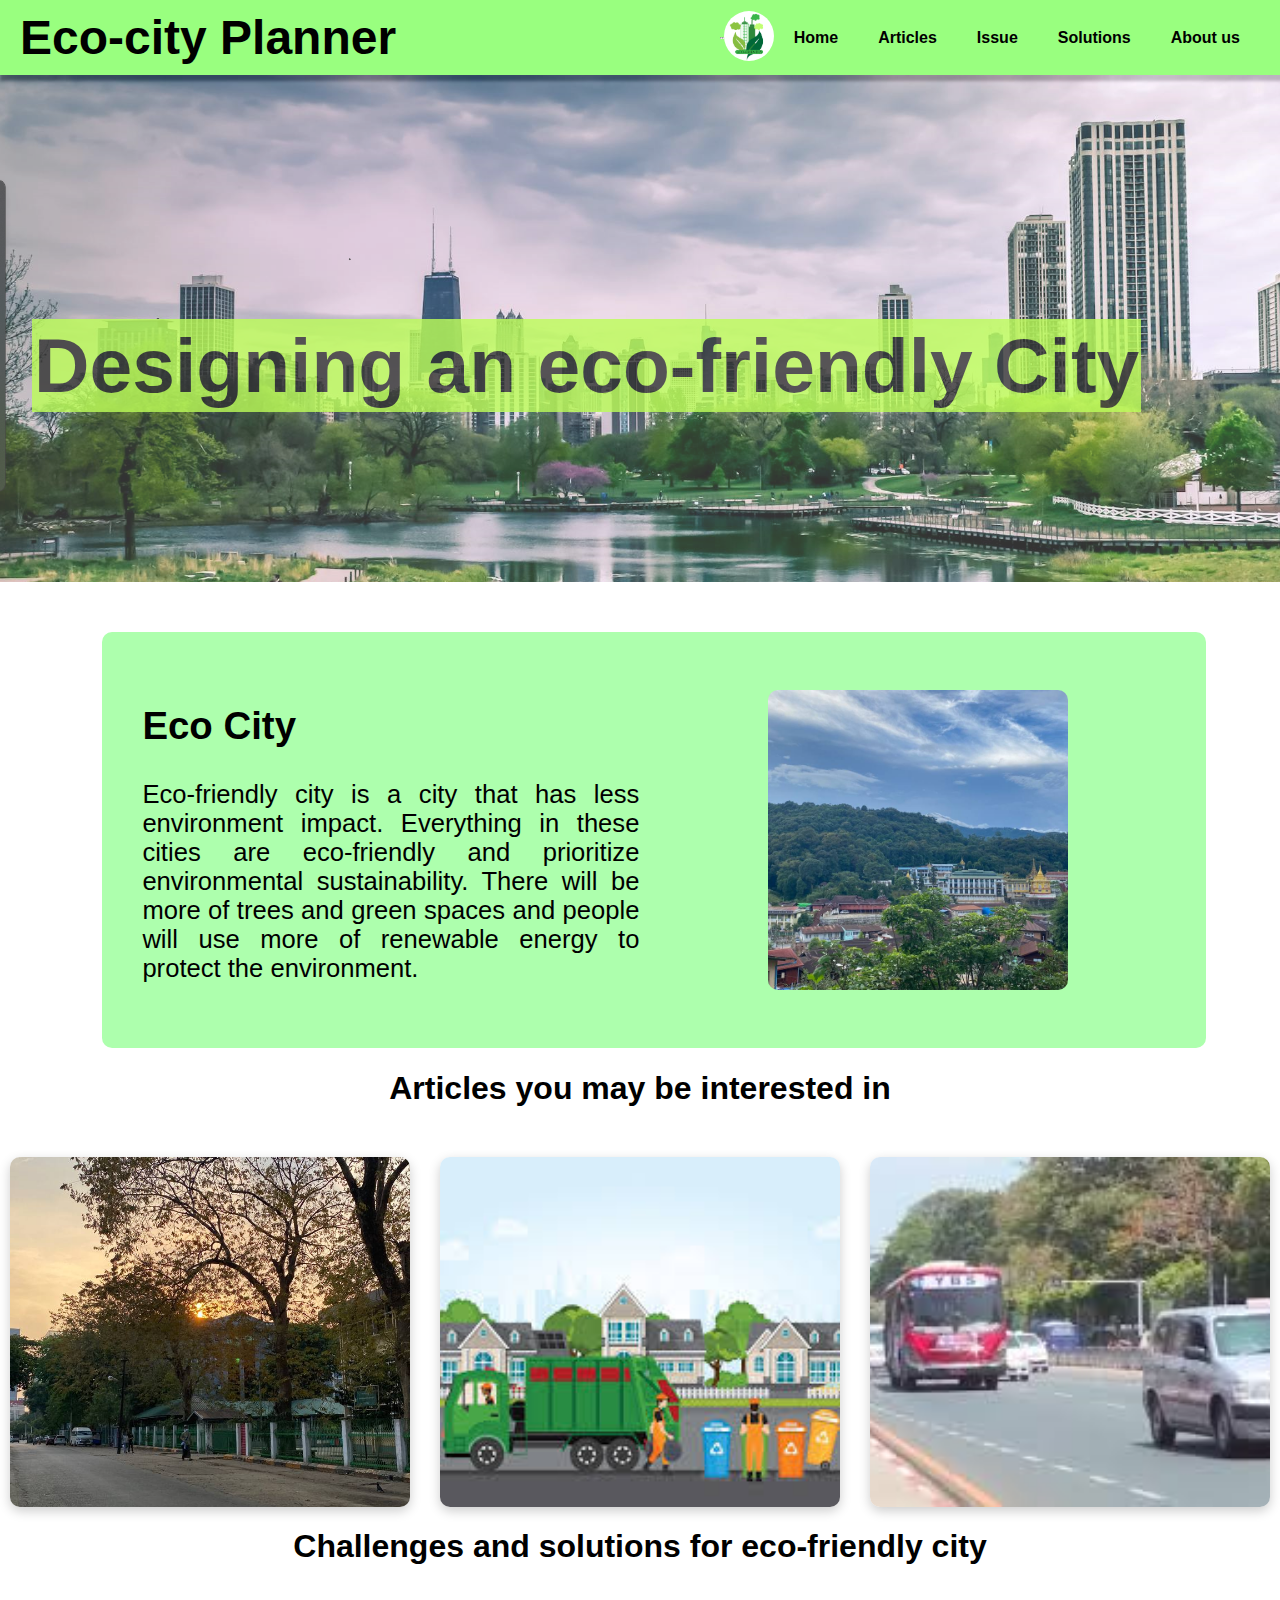
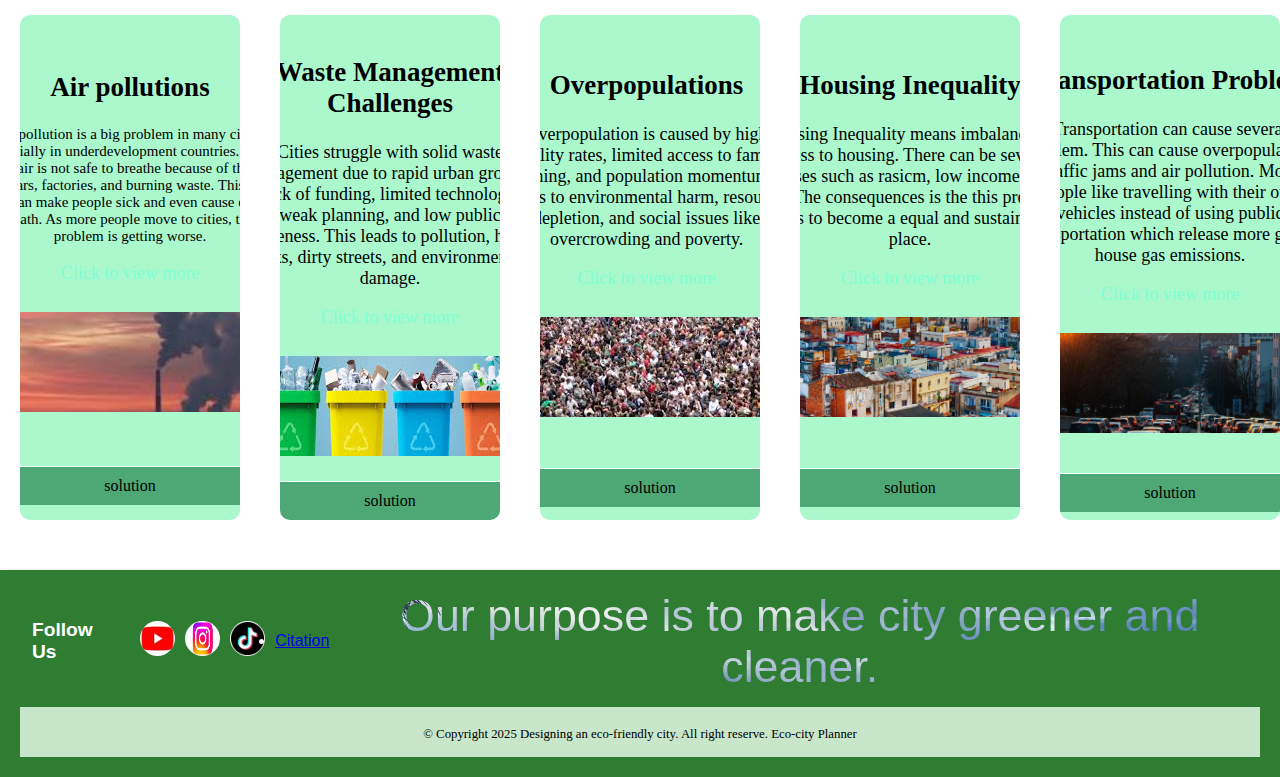
<file: ecofriendlycity/ecofriendlycity/index.html>
<!DOCTYPE html>
<html lang="en">
<head>
    <meta charset="UTF-8">
    <meta name="viewport" content="width=device-width, initial-scale=1.0">
    <title>Eco-friendly City</title>
  
    <link rel="stylesheet" href="CSS/style.css">
    <link rel="icon" type="image/x-icon" href="media/logo.png">
  
</head>
<body>
  <!-- nav section -->
  <nav class="nav">
    <h1 class="gname">Eco-city Planner</h1>
    <hr class="hr1">
  
    <a href="#" class="toggle-button">
      <span class="bar"></span>
      <span class="bar"></span>
      <span class="bar"></span>
    </a>
  <hr>
    <div class="navbar-links">
      <ul>
        <a href="index.html"><img src="media/logo.png" alt="logo" width="50px" height="50px" id="logo"></a>
        <li class="Home"><a href="index.html">Home</a></li>
        <li><a href="pages/Articles.html">Articles</a></li>
        <li><a href="pages/Issue.html">Issue</a></li>
        <li><a href="pages/solution.html">Solutions</a></li>
        <li><a href="pages/About.html">About us</a></li>
       
        
      </ul>
    </div>
  </nav>

  <script>
    const toggleButton = document. getElementsByClassName('toggle-button')[0]
    const navbarLinks = document. getElementsByClassName('navbar-links')[0]
  
    toggleButton. addEventListener('click', () => {
      navbarLinks.classList.toggle('active')
    })
  </script>
  
<!-- nav section end -->
     

  <!-- intro -->
  <div class="image">
    <img src="media/gcbi.png" alt="Eco-friendly City">
    <div>
        <h1 class="text1">Designing an eco-friendly City</h1>
    </div>
</div>



<div class="text-square-section">
  <div class="text-left">
      <h2>Eco City</h2>
      <p>Eco-friendly city is a city that has less environment impact. Everything in these cities are eco-friendly and prioritize environmental sustainability. There will be more of trees and green spaces and people will use more of renewable energy to protect the environment.</p>
  </div>
  <div class="image-right">
      <img src="media/eco-city.png" alt="Eco City" />
  </div>
</div>
<!-- intro end -->
 <!-- article abstract -->
  <h1 id="jjk">Articles you may be interested in</h1>
 <div id="wc">
  <a href="pages/Articles.html#uniquepo">
    <div class="box">
      <img src="media/roads.png" alt="Image 1">
      <div class="text" id="text-is-1"><h2>Green City</h2>
        This article will talks about how to make a eco-friendly city and the reason it matters for us, human. When you heard about eco-friendly city you will probably imagine a city with lots of trees with clean and fresh air and a place where people use smart transport and recycle everything which is a big help with reducing pollutions. The cleaner the environment ,the healthier the people in the city are.</div>
    </div>
  </a>
  <a href="pages/Articles.html#uniquepo2">
    <div class="box">
      <img src="media/waste2.jpeg" alt="Image 2">
      <div class="text" id="text-is-2"><h2>Waste Management Challenges in cities</h2>
       
        This article is about the challenges you face when you manage wastes. This is something happening in underdevelopment countries nowaday. For example, when you try to burn the trash it can cause air pollution which can harm your lungs so what if you throw it somewhere? That can also cause soil pollution since the waste decompose into the ground.  </div>
    </div>
  </a>
  <a href="pages/Articles.html#ar4">
    <div class="box">
      <img src="media/trabsportation.jpeg" alt="Image 3">
      <div class="text" id="text-is-3"><h2>transportation system in eco-city</h2>
        This article explores how people travel in different cities around the world and offers a few suggestions to improve transportation systems in ways that help make cities greener and cleaner. </div>
    </div>
  </a>
</div>
<!--article abstract end  -->
<!-- citation -->
 <h1 id="dms">Challenges and solutions for eco-friendly city</h1>
<div class="flex-container">
  <a href="pages/Issue.html#no1">
  <div class="flex-box">
    <div class="content">
      <div> 
        <h2>Air pollutions</h2>
      <p id="causeofpain">Air pollution is a big problem in many cities, especially in underdevelopment countries. Most city air is not safe to breathe because of things like cars, factories, and burning waste. This dirty air can make people sick and even cause early death. As more people move to cities, the problem is getting worse.
         </p>
        <p class="ctvm">Click to view more</p>
        

      <img src="media/airpollution(1).jpeg" alt="Image 1" class="box-image">
    </div>
    </div>
    <div class="solution"><a href="pages/solution.html#no11">solution</a></div>
    
  </div>
</a>
<a href="pages/Issue.html#ap2">
  <div class="flex-box">
    <div class="content">
      <div>
<h2>Waste Management Challenges</h2>
        <p>Cities struggle with solid waste management due to rapid urban growth, lack of funding, limited technology, weak planning, and low public awareness. This leads to pollution, health risks, dirty streets, and environmental damage.
          <p class="ctvm">Click to view more</p>
        </p>
        <img src="media/waste.jpeg" alt="Image 2" class="box-image">
      </div>
    </div>
    <div class="solution"><a href="pages/solution.html#no12">solution</a></div>
    
  </div>
</a>
<a href="pages/Issue.html#no3">
  <div class="flex-box">
    <div class="content" id="uniqueone">
      <div>
        <h2>Overpopulations</h2>
        <p>Overpopulation is caused by high fertility rates, limited access to family planning, and population momentum. It leads to environmental harm, resource depletion, and social issues like overcrowding and poverty.
          <p class="ctvm">Click to view more</p>
        </p>
        <img src="media/population.jpeg" alt="Image 3" class="box-image">
      </div>
    </div>
    <div class="solution"><a href="pages/solution.html#no13">solution</a></div>
   
  </div>
</a>


<a href="pages/Issue.html#ap22">
  <div class="flex-box">
    <div class="content" >
      <div>
        <h2>Housing Inequality</h2>
        <p>Housing Inequality means imbalance in access to housing. There can be several causes such as rasicm, low income and etc. The consequences is the this prevent cities to become a equal and sustainable place.
          <p class="ctvm">Click to view more</p>
        </p>
        <img src="media/town-2430571_1280.jpg" alt="Image 3" class="box-image">
      </div>
    </div>
    <div class="solution"><a href="pages/solution.html#no14">solution</a></div>
   
  </div>
</a>

<a href="pages/Issue.html#no5">
  <div class="flex-box">
    <div class="content">
      <div>
        <h2>Transportation Problem</h2>
        <p>Transportation can cause several problem. This can cause overpopulation, traffic jams and air pollution. Most people like travelling with their own vehicles instead of using public transportation which release more green house gas emissions. 
          <p class="ctvm">Click to view more</p>
        </p>
        <img src="media/traffic-7859033_1280.jpg" alt="Image 3" class="box-image">
      </div>
    </div>
    <div class="solution"><a href="pages/solution.html#no15">solution</a></div>
   
  </div>
</a>
</div>
<!-- citation end -->
<!-- footer -->
  <div class="footer">
    <div class="footer-top">
      <div class="text-label">Follow Us</div>
      <div ><a href="https://youtube.com/@ecofricity?si=7-9Uqb7oWAp1w-4c"><img src="media/youtube.logo.jpeg" alt="" width="35px" height="35px" class="circle1"></a></div>
      <div ><a href="https://www.instagram.com/ecofricity_0105?igsh=MTlzc3I3bXBvZTBlMA%3D%3D&utm_source=qr"><img src="media/instrangramlogo.png" alt=""  width="35px" height="35px" class="circle2"></a></div>
      <div ><a href="https://www.tiktok.com/@eco.friendly.city?_t=ZS-8w6H1vZThEO&_r=1"><img src="media/Tik Tok Icon.png" alt="" width="35px" height="35px" class="circle3"></a></div>
<li><a href="pages/References.html">Citation</a></li>
      <div class="text-box">Our purpose is to make city greener and cleaner.</div>
    </div>
    
    <div class="footer-bar">© Copyright 2025 Designing an eco-friendly city. All right reserve. Eco-city Planner</div>
  </div>
<!-- footer end -->
</body>
</html>
</file>
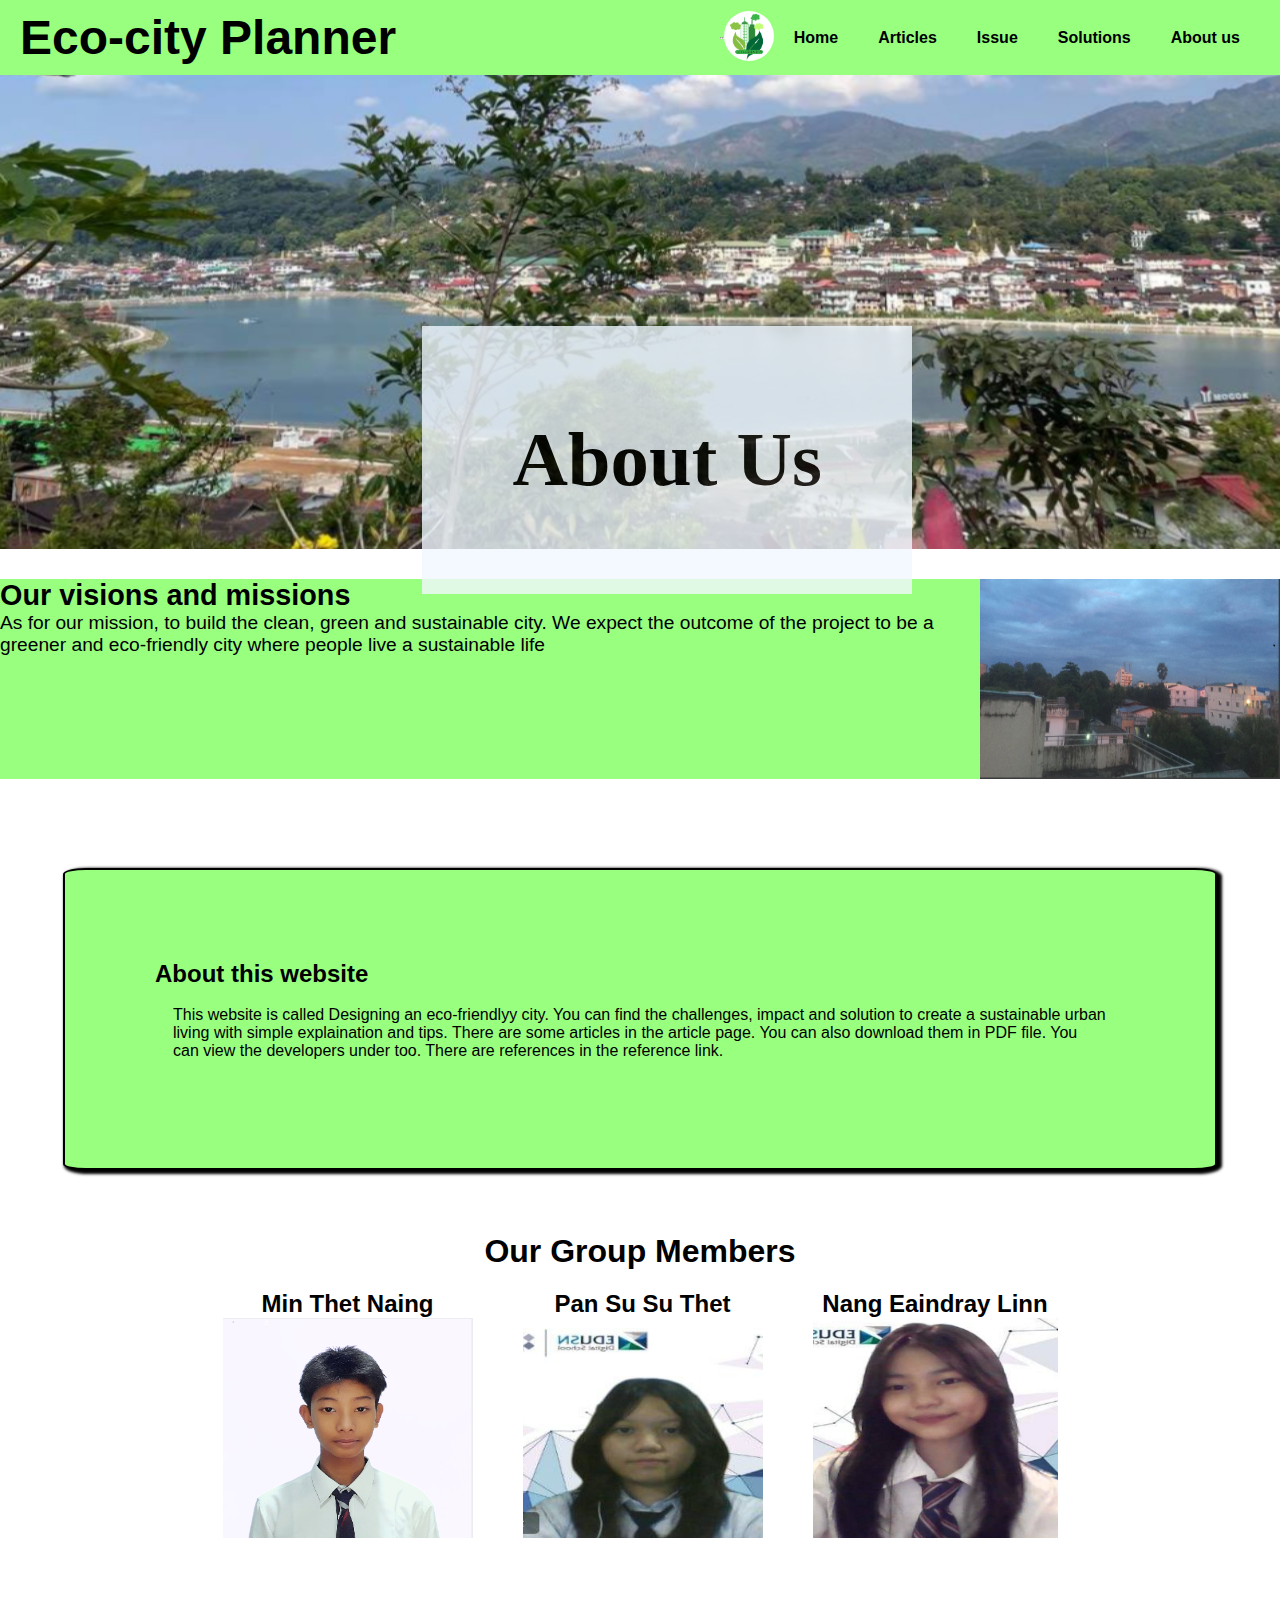
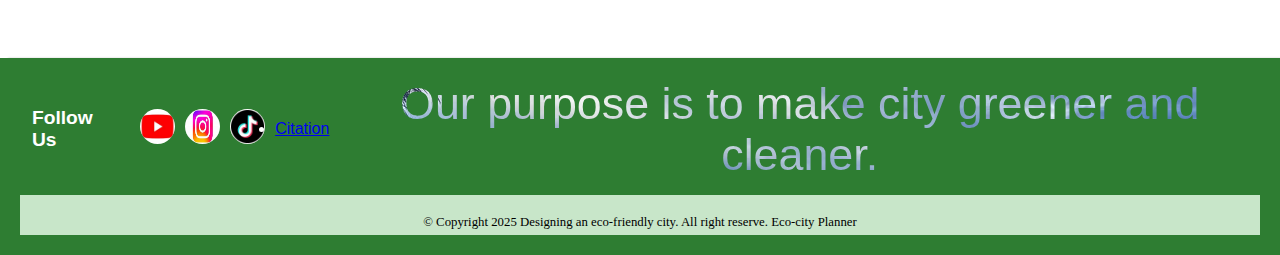
<file: ecofriendlycity/ecofriendlycity/pages/About.html>
<!DOCTYPE html>
<html lang="en">
<head>
    <meta charset="UTF-8">
    <meta name="viewport" content="width=device-width, initial-scale=1.0">
    <title>About</title>
    <link rel="stylesheet" href="../CSS/style.css">
    <link rel="stylesheet" href="../CSS/style2.css">
    <link rel="icon" type="image/x-icon" href="../media/logo.png">
</head>
<body>
    <nav class="nav">
        <h1 class="gname">Eco-city Planner</h1>
        <hr class="hr1">
      
        <a href="#" class="toggle-button">
          <span class="bar"></span>
          <span class="bar"></span>
          <span class="bar"></span>
        </a>
      <hr>
        <div class="navbar-links">
          <ul>
            <a href="../index.html"><img src="../media/logo.png" alt="logo" width="50px" height="50px" id="logo"></a>
            <li class="Home"><a href="../index.html">Home</a></li>
            
            <li><a href="Articles.html">Articles</a></li>
            <li><a href="Issue.html">Issue</a></li>
            <li><a href="solution.html">Solutions</a></li>
            <li><a href="About.html">About us</a></li>
           
            
          </ul>
        </div>
       
      </nav>
      <script>
        const toggleButton = document. getElementsByClassName('toggle-button')[0]
        const navbarLinks = document. getElementsByClassName('navbar-links')[0]
      
        toggleButton. addEventListener('click', () => {
          navbarLinks.classList.toggle('active')
        })
      </script>
<!-- Aboutus intro -->
 <div>
  <img src="../media/hassle.png" alt="" width="100%" height= "500vw" id="optio">
  <div class="hassle34">
<h1 class="aboutus">About Us</h1>
</div>
</div>

<!-- About-us intro end -->

<!-- Visions and Missions -->
<div class="quest">
  
  <div class="visions-missions">
    <h2 class="header1">Our visions and missions</h2>
<p>As for our mission, to build the clean, green and sustainable city.  We expect the outcome of the project to be a greener and eco-friendly city where people live a sustainable life</p>
  </div>
  <img src="../media/leftcorner.png" alt="" class="imagefi" width="300vh" height="200vh">
</div>
<div id="explain">
<h2>About this website</h2>
<div class="kko">
<p>This website is called Designing an eco-friendlyy city. You can find the challenges, impact and solution to create a sustainable urban living with simple explaination and tips. There are some articles in the article page. You can also download them in PDF file. You can view the developers under too. There are references in the reference link. </p>
</div>
</div>
<!-- Member-intro -->
<h1 class="Ogm">Our Group Members</h1>
<div class="parent4">
  <div class="c1">
    <h2>Min Thet Naing</h2>
    <img src="../media/MTN.png" alt="Min Thet Naing" class="imgfi">
  </div>
  <div class="c1">
    <h2>Pan Su Su Thet</h2>
    <img src="../media/pansi.png" alt="Pan Su Su Thet" class="imgfi">
  </div>
  <div class="c1">
    <h2>Nang Eaindray Linn</h2>
    <img src="../media/nangi.png" alt="Nang Eaindray Linn" class="imgfi">
  </div>
</div>
<!-- Member intro end -->


      <!-- footer -->
  <div class="footer">
    <div class="footer-top">
    
      <div class="text-label">Follow Us</div>
      <div ><a href="https://youtube.com/@ecofricity?si=7-9Uqb7oWAp1w-4c"><img src="../media/youtube.logo.jpeg" alt="" width="35px" height="35px" class="circle1"></a></div>
      <div ><a href="https://www.instagram.com/ecofricity_0105?igsh=MTlzc3I3bXBvZTBlMA%3D%3D&utm_source=qr"><img src="../media/instrangramlogo.png" alt=""  width="35px" height="35px" class="circle2"></a></div>
      <div ><a href="https://www.tiktok.com/@eco.friendly.city?_t=ZS-8w6H1vZThEO&_r=1"><img src="../media/Tik Tok Icon.png" alt="" width="35px" height="35px" class="circle3"></a></div>
   <li><a href="References.html">Citation</a></li>
      <div class="text-box">Our purpose is to make city greener and cleaner.</div>
    </div>
    
    <div class="footer-bar">© Copyright 2025 Designing an eco-friendly city. All right reserve. Eco-city Planner</div>
  </div>
<!-- footer end -->
</body>
</html>
</file>
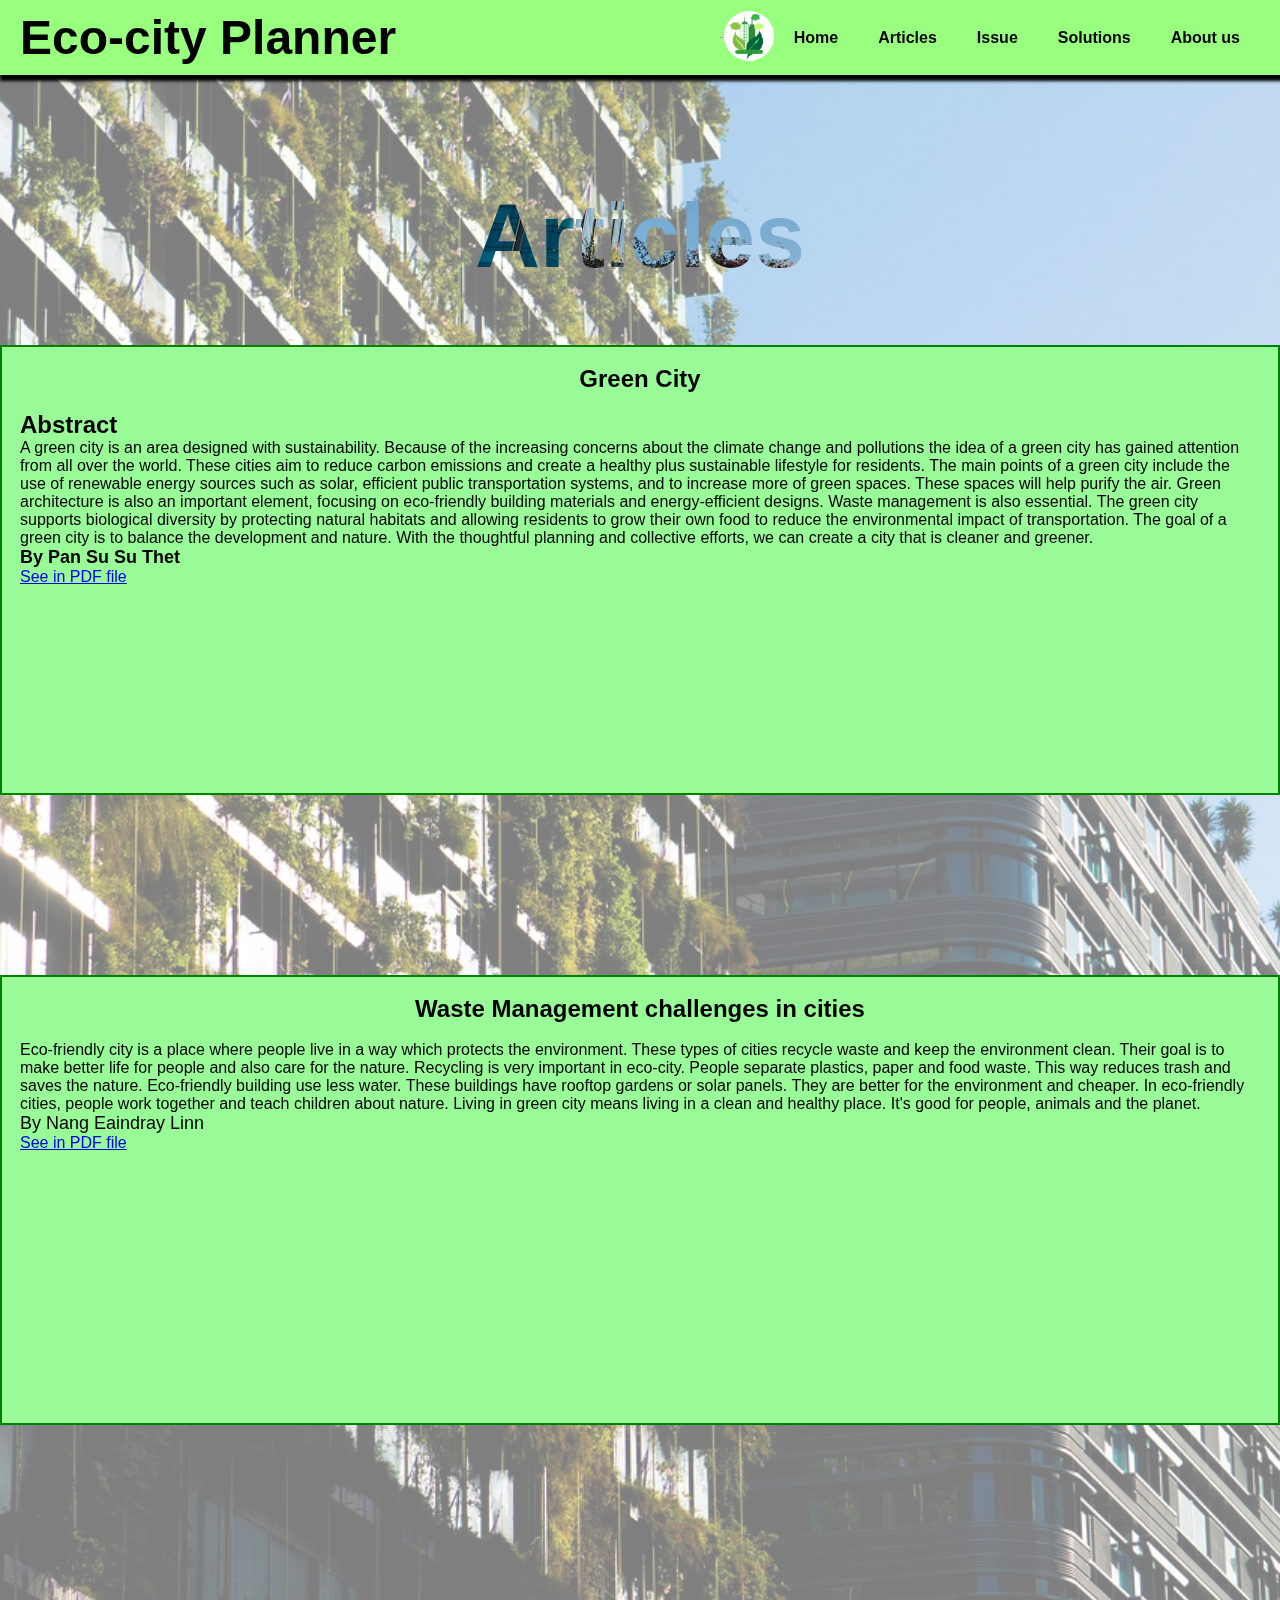
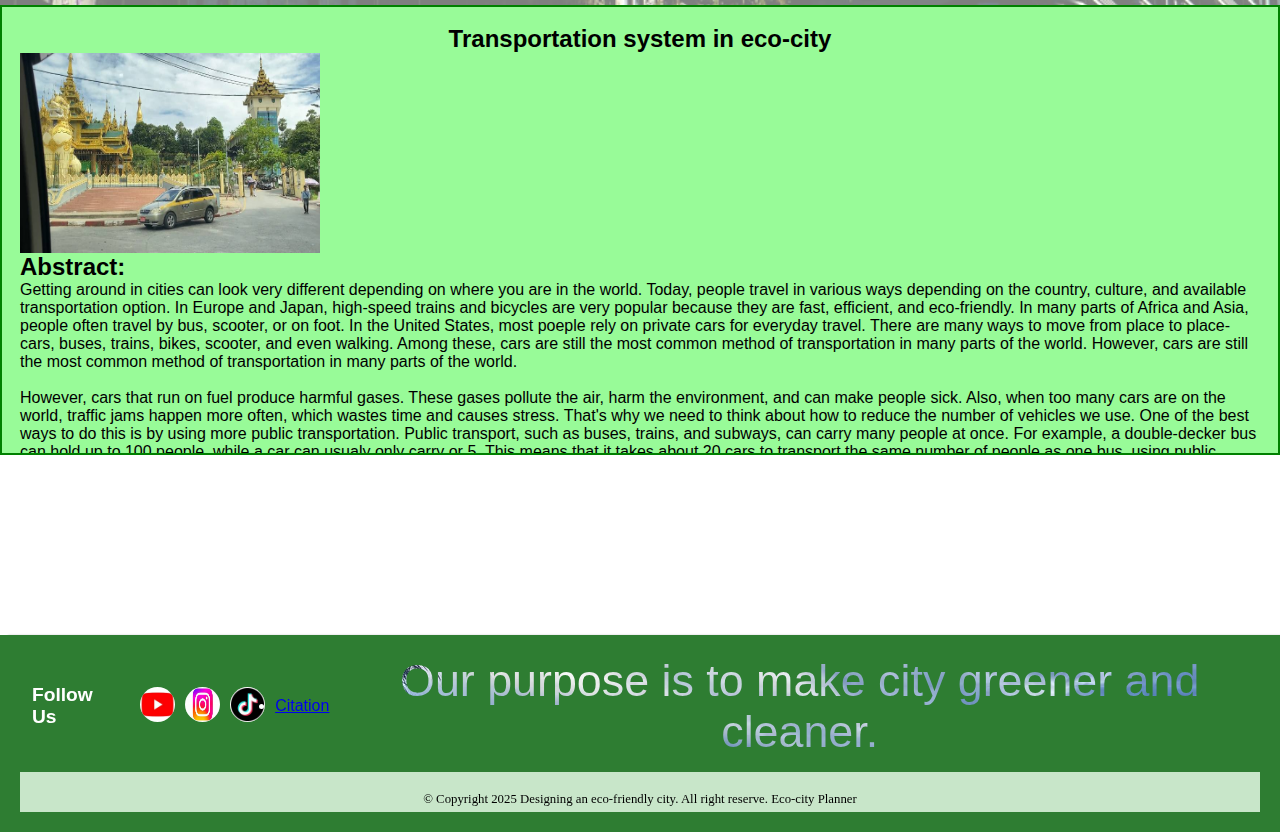
<file: ecofriendlycity/ecofriendlycity/pages/Articles.html>
<!DOCTYPE html>
<html lang="en">
<head>
    <meta charset="UTF-8">
    <meta name="viewport" content="width=device-width, initial-scale=1.0">
    <link rel="stylesheet" href="../CSS/style.css">
    <link rel="stylesheet" href="../CSS/style2.css">
 <link rel="icon" type="image/x-icon" href="../media/logo.png">
    <title>Articles</title>
</head>
<body>
  <img src="../media/architecture-7947727_1280.jpg" alt=""  class="iobody">
     <!-- nav section -->
  <nav class="nav">
    <h1 class="gname">Eco-city Planner</h1>
    <hr class="hr1">
  
    <a href="#" class="toggle-button">
      <span class="bar"></span>
      <span class="bar"></span>
      <span class="bar"></span>
    </a>
  <hr>
    <div class="navbar-links">
      <ul>
        <a href="../index.html"><img src="../media/logo.png" alt="logo" width="50px" height="50px" id="logo"></a>
        <li class="Home"><a href="../index.html">Home</a></li>
        
        <li><a href="Articles.html">Articles</a></li>
        <li><a href="Issue.html">Issue</a></li>
        <li><a href="solution.html">Solutions</a></li>
        <li><a href="About.html">About us</a></li>
       
        
      </ul>
    </div>
  </nav>

  <script>
    const toggleButton = document. getElementsByClassName('toggle-button')[0]
    const navbarLinks = document. getElementsByClassName('navbar-links')[0]
  
    toggleButton. addEventListener('click', () => {
      navbarLinks.classList.toggle('active')
    })
  </script>
<!-- nav section end -->
 <!-- Title -->
<div class="prove">
<h1 class="title">Articles</h1>
</div>
<div class="parent11">
  <div class="article">
    <div class="itis56" id="uniquepo">
<p class="of"><h2 class="barbar">Green City</h2>
  
<br>
<h2>Abstract</h2>
  A green city is an area designed with sustainability. Because of the increasing concerns about the climate change and pollutions the idea of a green city has gained attention from all over the world. These cities aim to reduce carbon emissions and create a healthy plus sustainable lifestyle for residents.
  The main points of a green city include the use of renewable energy sources such as solar, efficient public transportation systems, and to increase more of green spaces. These spaces will help purify the air.
  Green architecture is also an important element, focusing on eco-friendly building materials and energy-efficient designs. Waste management is also essential.
  The green city supports biological diversity by protecting natural habitats and allowing residents to grow their own food to reduce the environmental impact of transportation.
  The goal of a green city is to balance the development and nature. With the thoughtful planning and collective efforts, we can create a city that is cleaner and greener.
   <p class="timeup" >By Pan Su Su Thet</p>


</p>
<a href="../PDF.file/Green City.pdf" download="Green City">See in PDF file</a>
</div>
  </div>
 
  <div class="article">
<div class="itis56" id="uniquepo2">
    <p class="of"><h2 class="minute">Waste Management challenges in cities</h2><br>Eco-friendly city is a place where people live in a way which protects the environment. These types of cities recycle waste and keep the environment clean. Their goal is to make better life for people and also care for the nature. Recycling is very important in eco-city. People separate plastics, paper and food waste. This way reduces trash and saves the nature. Eco-friendly building use less water. These buildings have rooftop gardens or solar panels. They are better for the environment and cheaper. In eco-friendly cities, people work together and teach children about nature. Living in green city means living in a clean and healthy place. It's good for people, animals and the planet.
<p class="aurther2">By Nang Eaindray Linn</p>
    </p>
    <a href="../PDF.file/Waste Management Challenges in Cities.pdf" download="Waste management">See in PDF file</a>
    </div>
  </div>
  <div class="article" id="ar4">
    <div class="itis56">
    <p class="of"><h2 class="barbar">Transportation system in eco-city</h2>
    <img src="../media/image.png" alt="" class="nevervv"> <h2>Abstract:</h2> Getting around in cities can look very different depending on where you are in the world. Today, people travel in various ways depending on the country, culture, and available transportation option. In Europe and Japan, high-speed trains and bicycles are very popular because they are fast, efficient, and eco-friendly. In many parts of Africa and Asia, people often travel by bus, scooter, or on foot. In the United States, most poeple rely on private cars for everyday travel.  There are many ways to move from place to place-cars, buses, trains, bikes, scooter, and even walking. Among these, cars are still the most common method of transportation in many parts of the world. However, cars are still the most common method of transportation in many parts of the world. <br><br> However, cars that run on fuel produce harmful gases. These gases pollute the air, harm the environment, and can make people sick. Also, when too many cars are on the world, traffic jams happen more often, which wastes time and causes stress. That's why we need to think about how to reduce the number of vehicles we use. One of the best ways to do this is by using more public transportation. Public transport, such as buses, trains, and subways, can carry many people at once. For example, a double-decker bus can hold up to 100 people, while a car can usualy only carry  or 5. This means that it takes about 20 cars to transport the same number of people as one bus. using public transportation has many benefits. It reduces air pollution, lowers greenhouse gas emissions, and helps cut down on trafiic jams. It also makes cities safer and more peaceful. if more people choose oublic transport, there will be fewer cars on the road, cleaner air and less noise. To make public transport even better, cities can build more bu lines, train systems, and bike lanes. They can also use electric buses and trains to reduce t]pollution ever more. Walking and biking are also great choices that help protect the environmetn. <br><br>In conclusion,, while cars are useful, using them too much causes many problems By choosing public transportation or other eco-friendly ways to travel, we can help crete cleaner, safer and healthier cities for everyone.
<p class="timeup">By Min Thet Naing</p>

    </p>
    <a href="../PDF.file/Future Transportation in Eco.pdf" download="Future Transportation system in Eco-City">Download a PDF file</a>
    </div>
  </div>
</div>
<!-- Title end -->
      <!-- footer -->
  <div class="footer">
    <div class="footer-top">
    
      <div class="text-label">Follow Us</div>
      <div ><a href="https://youtube.com/@ecofricity?si=7-9Uqb7oWAp1w-4c"><img src="../media/youtube.logo.jpeg" alt="" width="35px" height="35px" class="circle1"></a></div>
      <div ><a href="https://www.instagram.com/ecofricity_0105?igsh=MTlzc3I3bXBvZTBlMA%3D%3D&utm_source=qr"><img src="../media/instrangramlogo.png" alt=""  width="35px" height="35px" class="circle2"></a></div>
      <div ><a href="https://www.tiktok.com/@eco.friendly.city?_t=ZS-8w6H1vZThEO&_r=1"><img src="../media/Tik Tok Icon.png" alt="" width="35px" height="35px" class="circle3"></a></div>
   <li><a href="References.html">Citation</a></li>
      <div class="text-box">Our purpose is to make city greener and cleaner.</div>
    </div>
    
    <div class="footer-bar">© Copyright 2025 Designing an eco-friendly city. All right reserve. Eco-city Planner</div>
  </div>
<!-- footer end -->





</body>
</html>
</file>
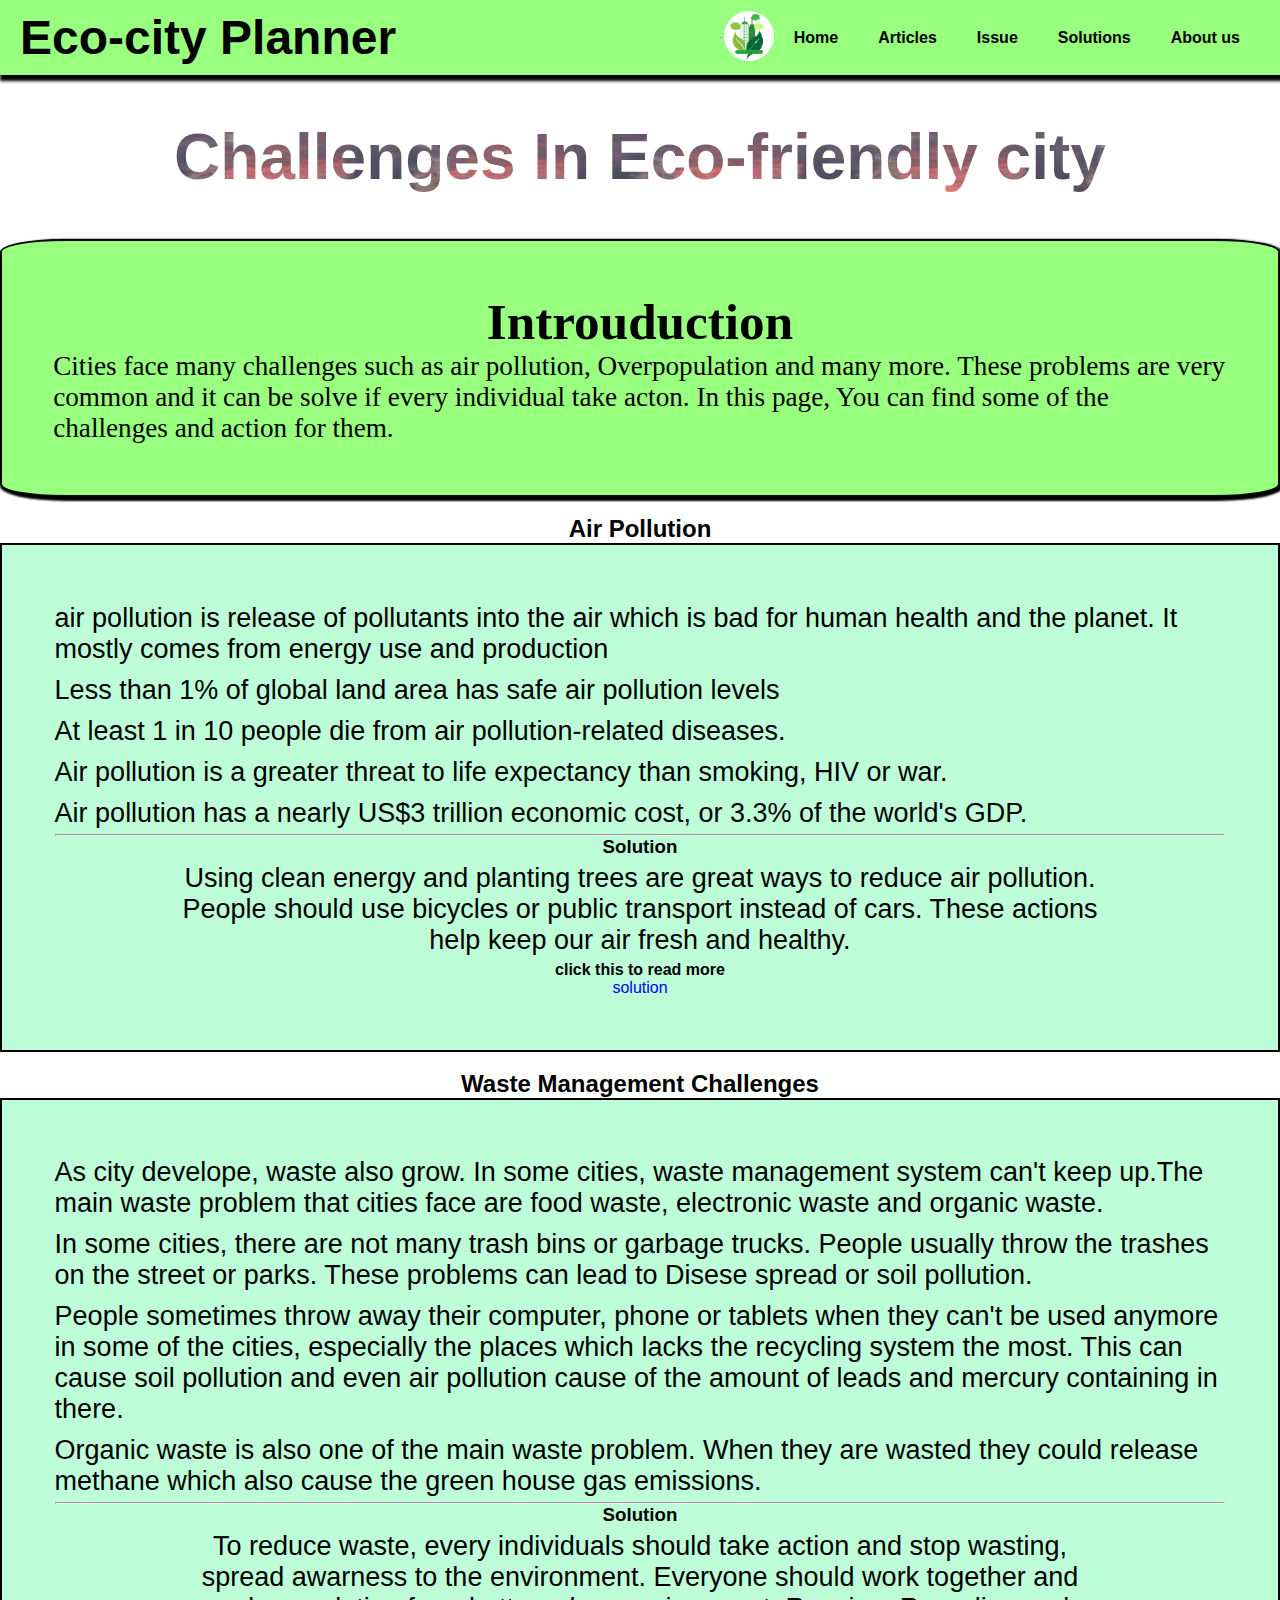
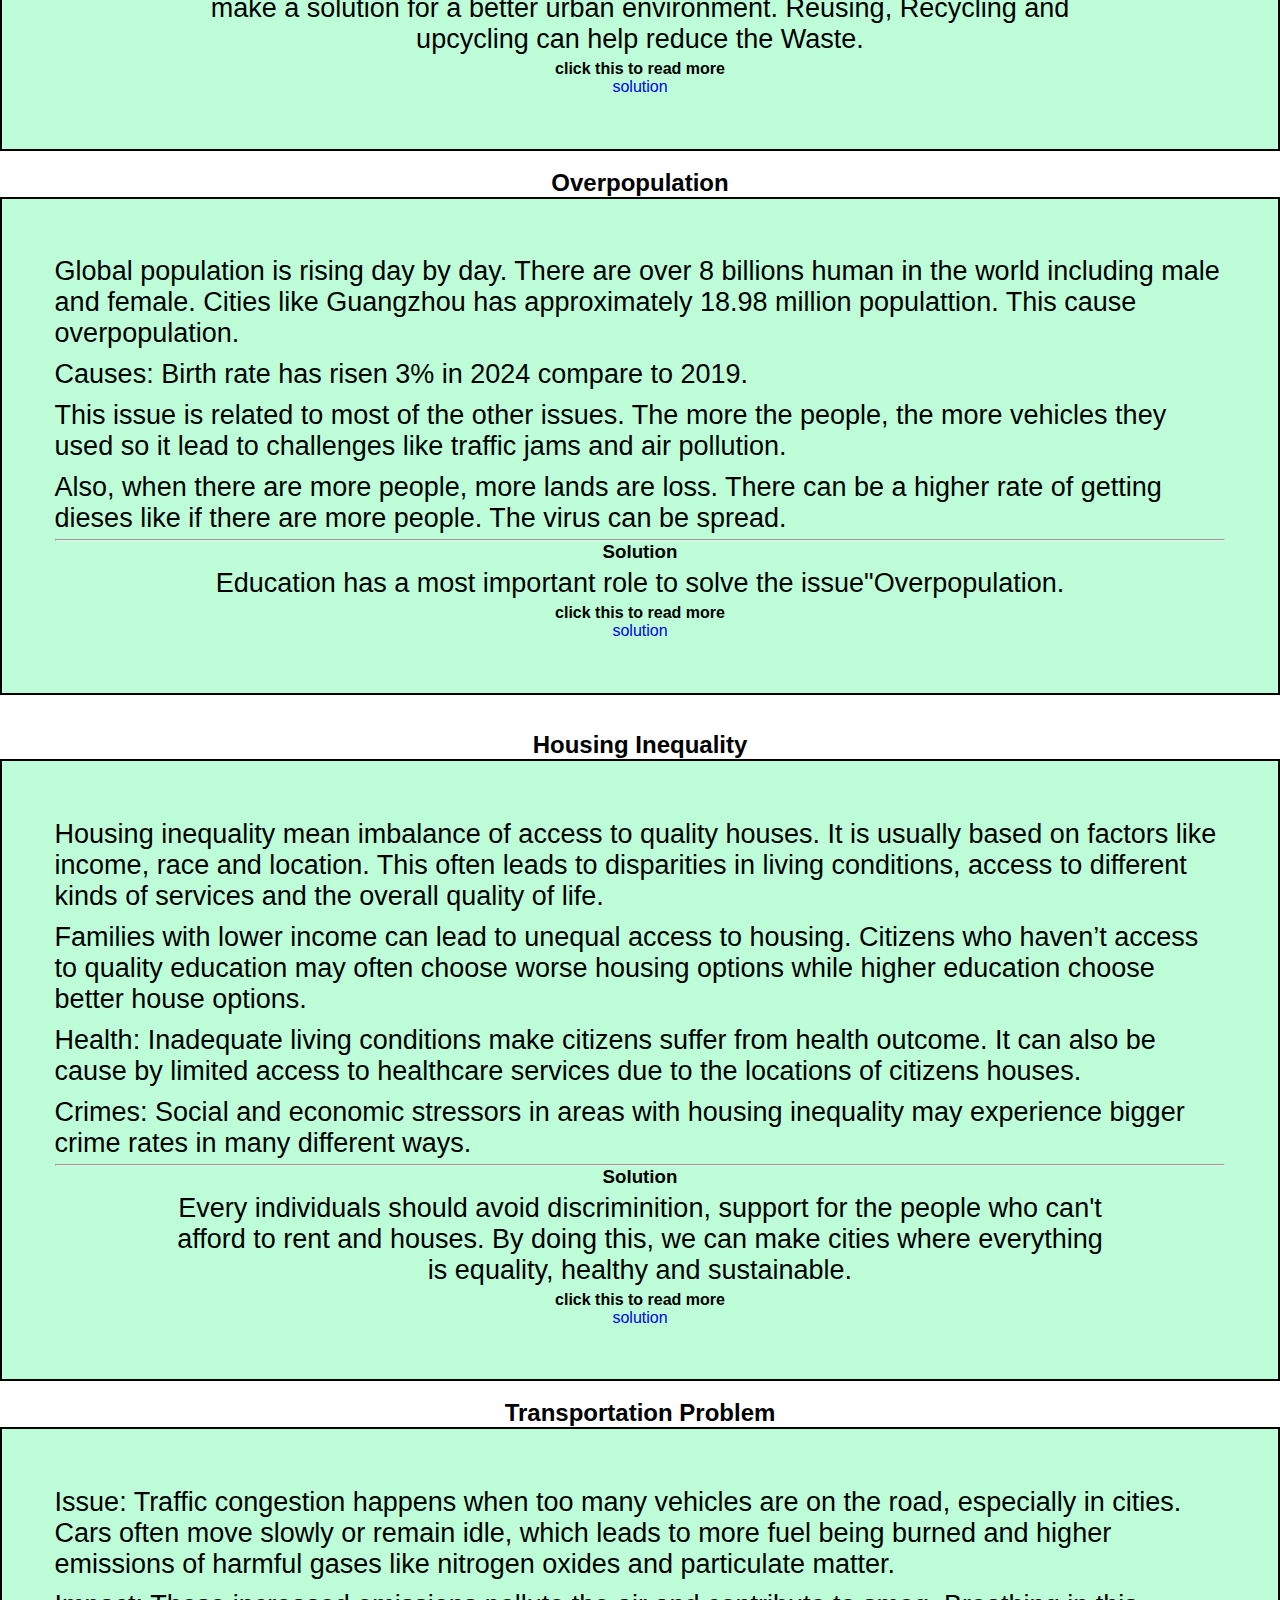
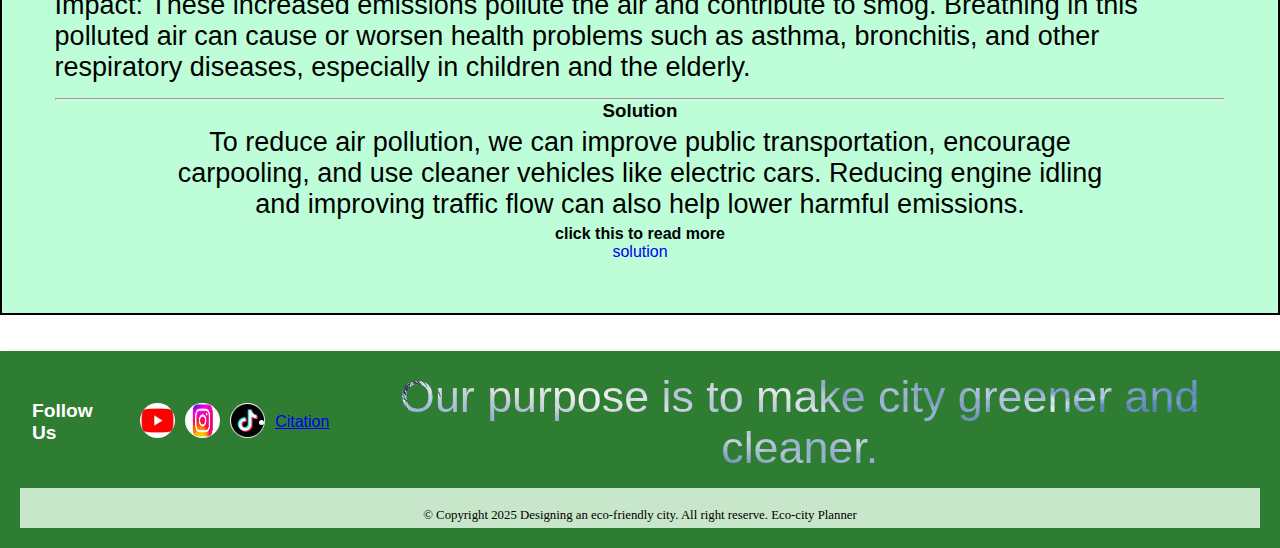
<file: ecofriendlycity/ecofriendlycity/pages/Issue.html>
<!DOCTYPE html>
<html lang="en">
<head>
    <meta charset="UTF-8">
    <meta name="viewport" content="width=device-width, initial-scale=1.0">
    <link rel="stylesheet" href="../CSS/style.css">
    <link rel="stylesheet" href="../CSS/style2.css">
<link rel="icon" type="image/x-icon" href="../media/logo.png">
    <title>issues</title>
</head>
<body class="issuebody">
    <!-- nav start -->
    <nav class="nav">
        <h1 class="gname">Eco-city Planner</h1>
        <hr class="hr1">
      
        <a href="#" class="toggle-button">
          <span class="bar"></span>
          <span class="bar"></span>
          <span class="bar"></span>
        </a>
      <hr>
        <div class="navbar-links">
          <ul>
          <a href="../index.html"><img src="../media/logo.png" alt="logo" width="50px" height="50px" id="logo"></a>
            <li class="Home"><a href="../index.html">Home</a></li>
            
            <li><a href="Articles.html">Articles</a></li>
            <li><a href="Issue.html">Issue</a></li>
            <li><a href="solution.html">Solutions</a></li>
            <li><a href="About.html">About us</a></li>
           
            
          </ul>
        </div>
      </nav>
      <script>
        const toggleButton = document. getElementsByClassName('toggle-button')[0]
        const navbarLinks = document. getElementsByClassName('navbar-links')[0]
      
        toggleButton. addEventListener('click', () => {
          navbarLinks.classList.toggle('active')
        })
      </script>
<!-- nav end -->

<!-- Intro -->
 <div class="introyu">
 <h1>Challenges In Eco-friendly city</h1>
 </div>


<div class="trou">
<div class="intro56">
  <h2 class="huhuh">
    Introuduction
  </h2>
  <p>Cities face many challenges such as air pollution, Overpopulation and many more. These problems are very common and it can be solve if every individual take acton. In this page, You can find some of the challenges and action for them.</p>
</div>
</div>


<br>
<div class="pap">
<h2 class="ap" id="no1">Air Pollution</h2>
</div>
<div class="parent560" >
<div class="parentagain">
  
  <div class="singapore">
    <p>air pollution is release of pollutants into the air which is bad for human health and the planet. It mostly comes from energy use and production</p>
   <p>Less than 1% of global land area has safe air pollution levels</p>
<p>At least 1 in 10 people die from air pollution-related diseases.</p>
   <p>Air pollution is a greater threat to life expectancy than smoking, HIV or war.</p>
   <p>Air pollution has a nearly US$3 trillion economic cost, or 3.3% of the world's GDP.</p>
  <hr>
  <h3 class="solution2"> Solution</h3>
  <div class="pLoremi">
  <p class="Loremi">Using clean energy and planting trees are great ways to reduce air pollution. People should use bicycles or public transport instead of cars. These actions help keep our air fresh and healthy.</p>
 
  


</div>
  <h4 class="fh4">click this to read more</h4>
  <div class="buttoni"><button"><div class="solution"><a href="solution.html#no11">solution</a></div></button></div>
  </div>
   <img src="../media/airpollution(1).jpeg" alt="" width= "40%" height="37%" class="right-yu">
  </div>
  </div>
  <br>
  <div class="pap" id="pap2">
 <h2 class="ap" id="ap2">Waste Management Challenges</h2>
 </div>
 <div class="parent560">
  <div class="parentagain">
 <img src="../media/pexels-photioajsfoiso-2583836.jpeg" alt="" width= "40%" height="37%" class="right-yu">
  <div class="singapore">
    <p> As city develope, waste also grow. In some cities, waste management system can't keep up.The main waste problem that cities face are food waste, electronic waste and organic waste.  </p>
   <p>In some cities, there are not many trash bins or garbage trucks. People usually throw the trashes on the street or parks. These problems can lead to Disese spread or soil pollution.</p>
<p>People sometimes throw away their computer, phone or tablets when they can't be used anymore in some of the cities, especially the places which lacks the recycling system the most. This can cause soil pollution and even air pollution cause of the amount of leads and mercury containing in there.</p>
   <p>Organic waste is also one of the main waste problem. When they are wasted they could release methane which also cause the green house gas emissions.</p>
  <hr>
  <h3 class="solution2"> Solution</h3>
  <div class="pLoremi">
  <p class="Loremi">To reduce waste, every individuals should take action and stop wasting, spread awarness to the environment. Everyone should work together and make a solution for a better urban environment. Reusing, Recycling and upcycling can help reduce the Waste.</p>
 
  


</div>
  <h4 class="fh4">click this to read more</h4>
  <div class="buttoni"><button"><div class="solution"><a href="solution.html#no12">solution</a></div></button></div>
  </div>
  
  </div>
</div>
<br>
<div class="pap">
  <h2 class="ap" id="no3">Overpopulation</h2>
  </div>
  <div class="parent560">
 <div class="parentagain">

  <div class="singapore">
    <p>Global population is rising day by day. There are over 8 billions human in the world including male and female. Cities like Guangzhou has approximately 18.98 million populattion. This cause overpopulation. </p>
   <p>Causes: Birth rate has risen 3% in 2024 compare to 2019.</p>
<p>This issue is related to most of the other issues. The more the people, the more vehicles they used so it lead to challenges like traffic jams and air pollution.</p>
   <p>Also, when there are more people, more lands are loss. There can be a higher rate of getting dieses like if there are more people. The virus can be spread.</p>
  <hr>
  <h3 class="solution2"> Solution</h3>
  <div class="pLoremi">
  <p class="Loremi">Education has a most important role to solve the issue"Overpopulation. </p>
 
  


</div>
  <h4 class="fh4">click this to read more</h4>
  <div class="buttoni"><button"><div class="solution"><a href="solution.html#no13">solution</a></div></button></div>
  </div>
   <img src="../media/population.jpeg" alt="" width= "28%" height="30%" class="right-yu">
  </div>
 </div>
 <br><br>
  <div class="pap" id="pap2">
 <h2 class="ap" id="ap22" >Housing Inequality</h2>
 </div>
 <div class="parent560">
  <div class="parentagain">
 <img src="../media/pexels-photo567-10224376.jpeg" alt="" width= "40%" height="60%" class="right-yu">
  <div class="singapore">
    <p> Housing inequality mean imbalance of access to quality houses. It is usually based on factors like income, race and location. This often leads to disparities in living conditions, access to different kinds of services and the overall quality of life. </p>
   <p>Families with lower income can lead to unequal access to housing. Citizens who haven’t access to quality education may often choose worse housing options while higher education choose better house options.
</p>
   <p>Health: Inadequate living conditions make citizens suffer from health outcome. It can also be cause by limited access to healthcare services due to the locations of citizens houses.

</p>
<p>Crimes:
Social and economic stressors in areas with housing inequality may experience bigger crime rates in many different ways.</p>
  <hr>
  <h3 class="solution2"> Solution</h3>
  <div class="pLoremi">
  <p class="Loremi">Every individuals should avoid discriminition, support for the people who can't afford to rent and houses. By doing this, we can make cities where everything is equality, healthy and sustainable.</p>
 
  


</div>
  <h4 class="fh4">click this to read more</h4>
  <div class="buttoni"><button"><div class="solution"><a href="solution.html#no14">solution</a></div></button></div>
  </div>
  
  </div>
</div>
<br>
<div class="pap">
  <h2 class="ap" id="no5">Transportation Problem</h2>
  </div>
  <div class="parent560">
 <div class="parentagain">

  <div class="singapore">
<p>Issue:
Traffic congestion happens when too many vehicles are on the road, especially in cities. Cars often move slowly or remain idle, which leads to more fuel being burned and higher emissions of harmful gases like nitrogen oxides and particulate matter.
<p>
Impact:
These increased emissions pollute the air and contribute to smog. Breathing in this polluted air can cause or worsen health problems such as asthma, bronchitis, and other respiratory diseases, especially in children and the elderly.</p>
 </p>
<hr>
  <h3 class="solution2"> Solution</h3>
  <div class="pLoremi">
  <p class="Loremi">To reduce air pollution, we can improve public transportation, encourage carpooling, and use cleaner vehicles like electric cars. Reducing engine idling and improving traffic flow can also help lower harmful emissions.</p>
 
  


</div>
  <h4 class="fh4">click this to read more</h4>
  <div class="buttoni"><button"><div class="solution"><a href="solution.html#no15">solution</a></div></button></div>
  </div>
   <img src="../media/pexels-photewfyrwo-2199293.jpeg" alt="" width= "40%" height="37%" class="right-yu">
  </div>
 </div>
 <br><br>
    <!-- footer -->
  <div class="footer">
    <div class="footer-top">
    
      <div class="text-label">Follow Us</div>
      <div ><a href="https://youtube.com/@ecofricity?si=7-9Uqb7oWAp1w-4c"><img src="../media/youtube.logo.jpeg" alt="" width="35px" height="35px" class="circle1"></a></div>
      <div ><a href="https://www.instagram.com/ecofricity_0105?igsh=MTlzc3I3bXBvZTBlMA%3D%3D&utm_source=qr"><img src="../media/instrangramlogo.png" alt=""  width="35px" height="35px" class="circle2"></a></div>
      <div ><a href="https://www.tiktok.com/@eco.friendly.city?_t=ZS-8w6H1vZThEO&_r=1"><img src="../media/Tik Tok Icon.png" alt="" width="35px" height="35px" class="circle3"></a></div>
   <li><a href="References.html">Citation</a></li>
      <div class="text-box">Our purpose is to make city greener and cleaner.</div>
    </div>
    
    <div class="footer-bar">© Copyright 2025 Designing an eco-friendly city. All right reserve. Eco-city Planner</div>
  </div>
<!-- footer end -->

</body>
</html>
</file>
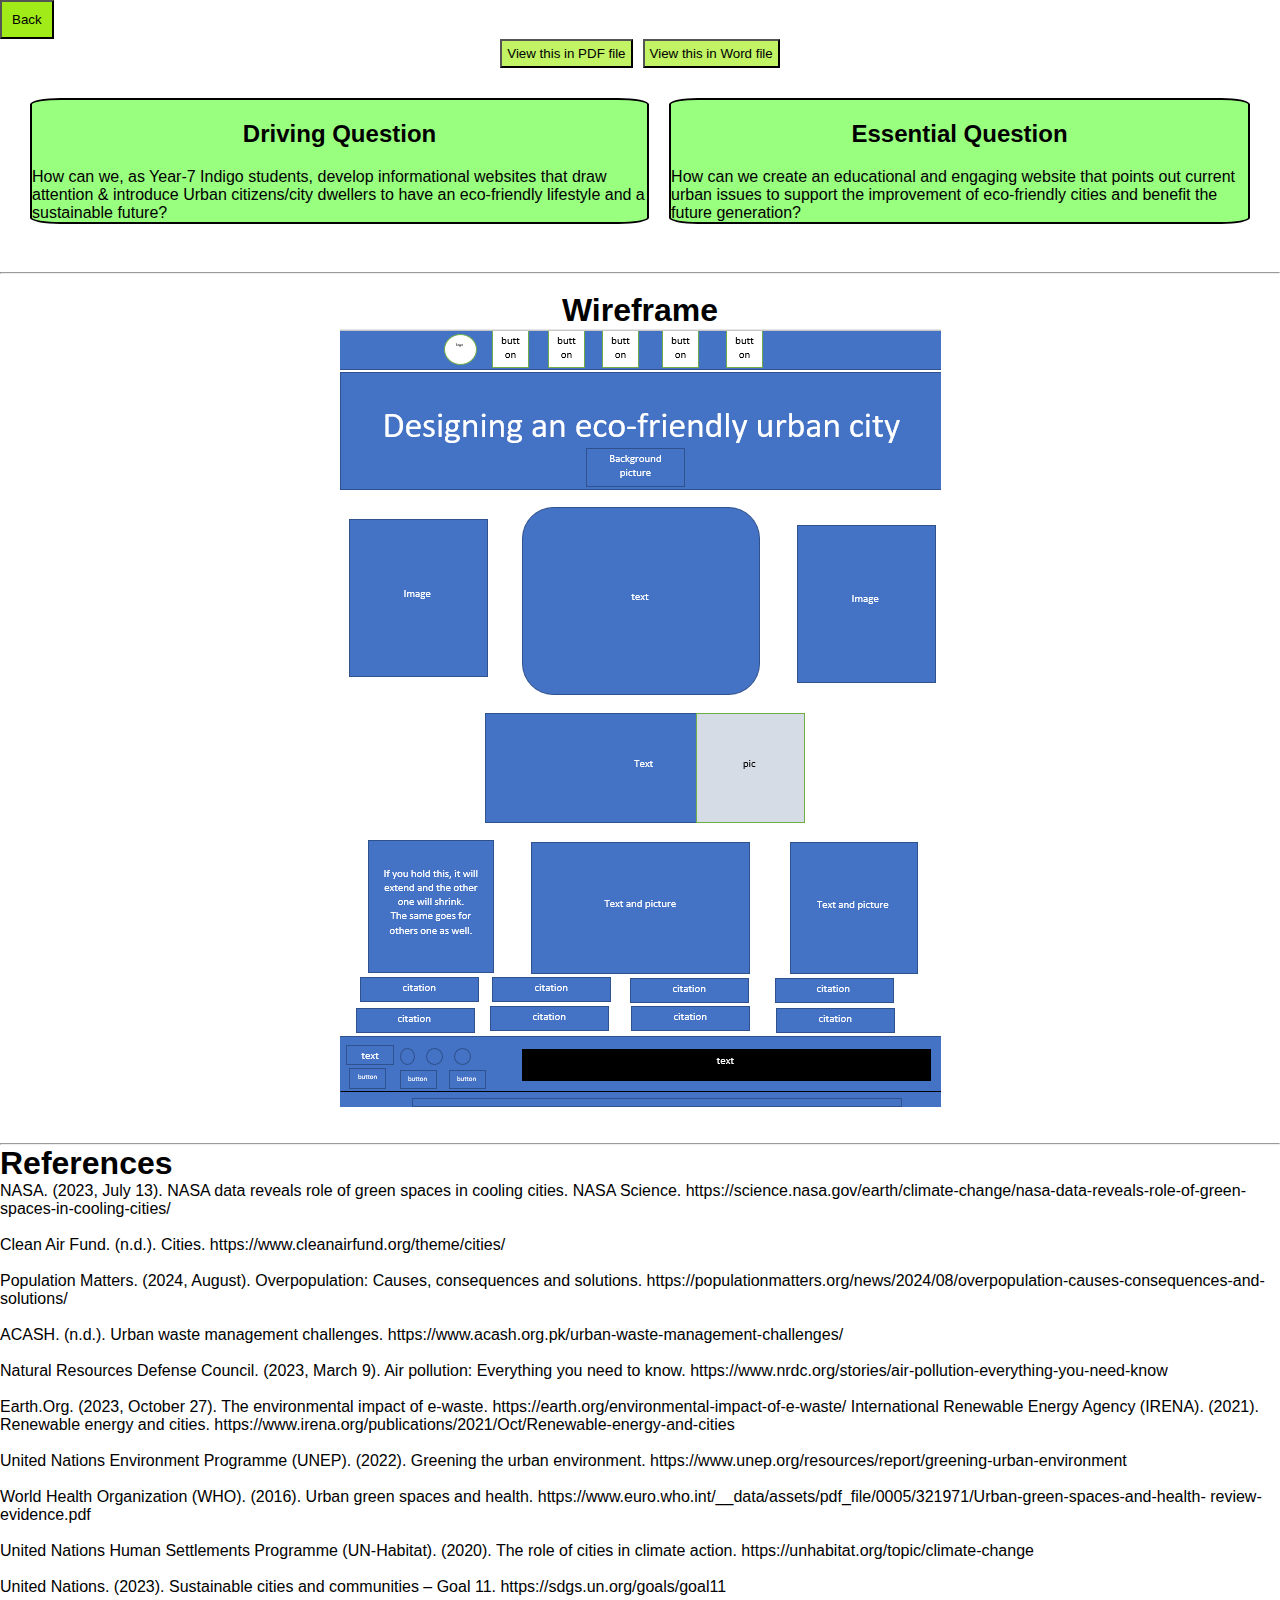
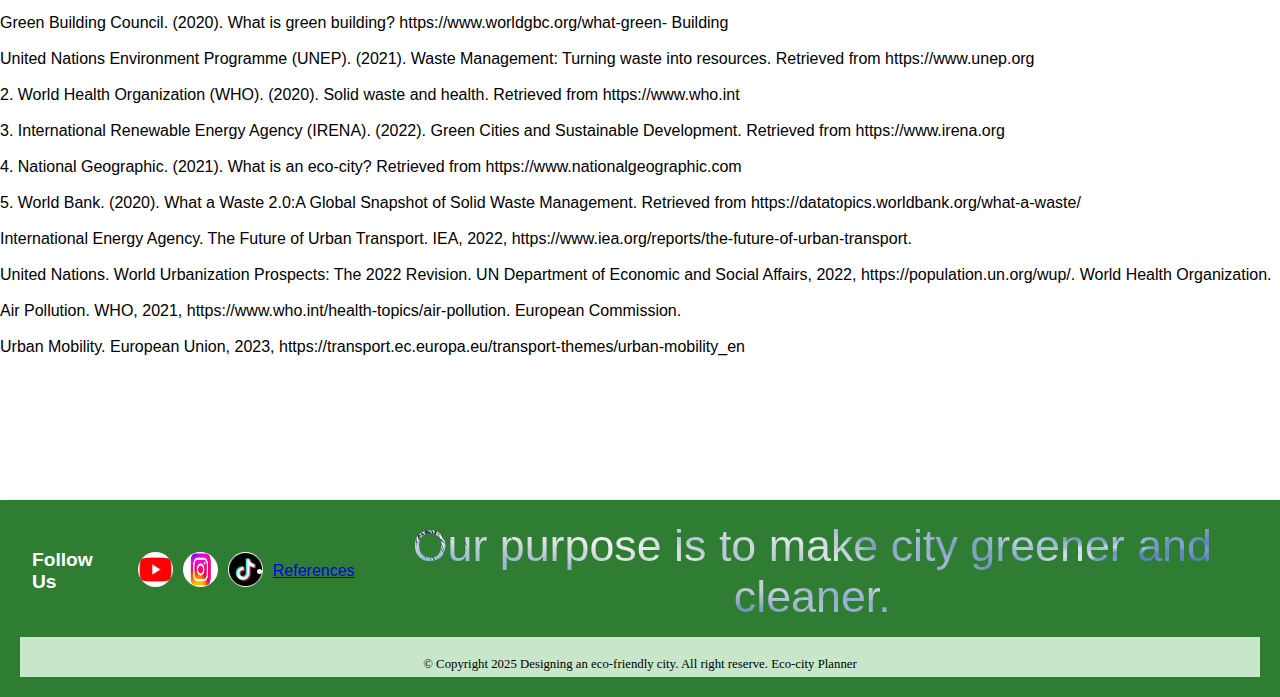
<file: ecofriendlycity/ecofriendlycity/pages/References.html>
<!DOCTYPE html>
<html lang="en">
<head>
    <meta charset="UTF-8">
    <meta name="viewport" content="width=device-width, initial-scale=1.0">
    <title>Document</title>
    <link rel="stylesheet" href="../CSS/style.css">
    <link rel="stylesheet" href="../CSS/style2.css">
 <link rel="icon" type="image/x-icon" href="../media/logo.png">
</head>
<body>
<!-- back -->
 <div>
  <a href="../index.html "><button class="imgyuio">Back</button></a>
 </div>
<div class="uioppp">
<a href="../PDF.file/DQ.pdf" download="Citation"><button class="newro">View this in PDF file</button></a>
<a href="../Word.file/DQ.docx" download="Citation"><button class="newro">View this in Word file</button></a>
</div>
 <div class="uio"> 
  <div class="ui">
    <h2 class="i78i">Driving Question</h2>
<p>How can we, as Year-7 Indigo students, develop informational websites that draw attention & introduce Urban citizens/city dwellers to have an eco-friendly lifestyle and a sustainable future?</p>
  </div>
  <div class="ui">
    <h2 class="i78i">Essential Question</h2>
<p>How can we create an educational and engaging website that points out current urban issues to support the improvement of eco-friendly cities and benefit the future generation?</p>
  </div>
 </div>
 <br>
 <hr><br>
 <h1 class="class-is-class">Wireframe</h1>
 <div class="wireframe">
  <img src="../media/wireframe.png" alt="" >
 </div>
 <br><br><hr>
 <h1>References</h1>
 <div>
  <p>NASA. (2023, July 13). NASA data reveals role of green spaces in cooling cities. NASA Science. https://science.nasa.gov/earth/climate-change/nasa-data-reveals-role-of-green-spaces-in-cooling-cities/ <br><br>

Clean Air Fund. (n.d.). Cities. https://www.cleanairfund.org/theme/cities/ <br><br>

Population Matters. (2024, August). Overpopulation: Causes, consequences and solutions. https://populationmatters.org/news/2024/08/overpopulation-causes-consequences-and-solutions/ <br><br>

ACASH. (n.d.). Urban waste management challenges. https://www.acash.org.pk/urban-waste-management-challenges/  <br><br>

Natural Resources Defense Council. (2023, March 9). Air pollution: Everything you need to know. https://www.nrdc.org/stories/air-pollution-everything-you-need-know  <br><br>

Earth.Org. (2023, October 27). The environmental impact of e-waste. https://earth.org/environmental-impact-of-e-waste/  

International Renewable Energy Agency (IRENA). (2021). Renewable energy and cities.
https://www.irena.org/publications/2021/Oct/Renewable-energy-and-cities <br></br>
United Nations Environment Programme (UNEP). (2022). Greening the urban environment.
https://www.unep.org/resources/report/greening-urban-environment <br> <br>
World Health Organization (WHO). (2016). Urban green spaces and health.
https://www.euro.who.int/__data/assets/pdf_file/0005/321971/Urban-green-spaces-and-health-
review-evidence.pdf <br><br>
United Nations Human Settlements Programme (UN-Habitat). (2020). The role of cities in
climate action. https://unhabitat.org/topic/climate-change <br><br>
United Nations. (2023). Sustainable cities and communities – Goal 11.
https://sdgs.un.org/goals/goal11 <br><br>
Green Building Council. (2020). What is green building? https://www.worldgbc.org/what-green-
Building <br><br>
United Nations Environment Programme (UNEP). (2021). Waste Management: Turning
waste into resources. Retrieved from https://www.unep.org <br><br>
2. World Health Organization (WHO). (2020). Solid waste and health. Retrieved from
https://www.who.int <br><br>
3. International Renewable Energy Agency (IRENA). (2022). Green Cities and Sustainable
Development. Retrieved from https://www.irena.org <br><br>
4. National Geographic. (2021). What is an eco-city? Retrieved from
https://www.nationalgeographic.com <br><br>
5. World Bank. (2020). What a Waste 2.0:A Global Snapshot of Solid Waste Management.
Retrieved from https://datatopics.worldbank.org/what-a-waste/ <br><br>
International Energy Agency. 
The Future of Urban Transport. IEA, 2022,
https://www.iea.org/reports/the-future-of-urban-transport. <br><br>
United Nations.
World Urbanization Prospects: The 2022 Revision. UN Department
of Economic and Social Affairs, 2022, https://population.un.org/wup/.
World Health Organization. <br><br>
Air Pollution. WHO, 2021,
https://www.who.int/health-topics/air-pollution.
European Commission. <br><br>
Urban Mobility. European Union, 2023,
https://transport.ec.europa.eu/transport-themes/urban-mobility_en

</p>  
 </div>
 <br><br><br><br><br><br><br><br>
    <!-- footer -->
  <div class="footer">
    <div class="footer-top">
    
      <div class="text-label">Follow Us</div>
      <div ><a href="https://youtube.com/@ecofricity?si=7-9Uqb7oWAp1w-4c"><img src="../media/youtube.logo.jpeg" alt="" width="35px" height="35px" class="circle1"></a></div>
      <div ><a href="https://www.instagram.com/ecofricity_0105?igsh=MTlzc3I3bXBvZTBlMA%3D%3D&utm_source=qr"><img src="../media/instrangramlogo.png" alt=""  width="35px" height="35px" class="circle2"></a></div>
      <div ><a href="https://www.tiktok.com/@eco.friendly.city?_t=ZS-8w6H1vZThEO&_r=1"><img src="../media/Tik Tok Icon.png" alt="" width="35px" height="35px" class="circle3"></a></div>
   <li><a href="References.html">References</a></li>
      <div class="text-box">Our purpose is to make city greener and cleaner.</div>
    </div>
    
    <div class="footer-bar">© Copyright 2025 Designing an eco-friendly city. All right reserve. Eco-city Planner</div>
  </div>
<!-- footer end -->
</body>

</body>
</html>
</file>
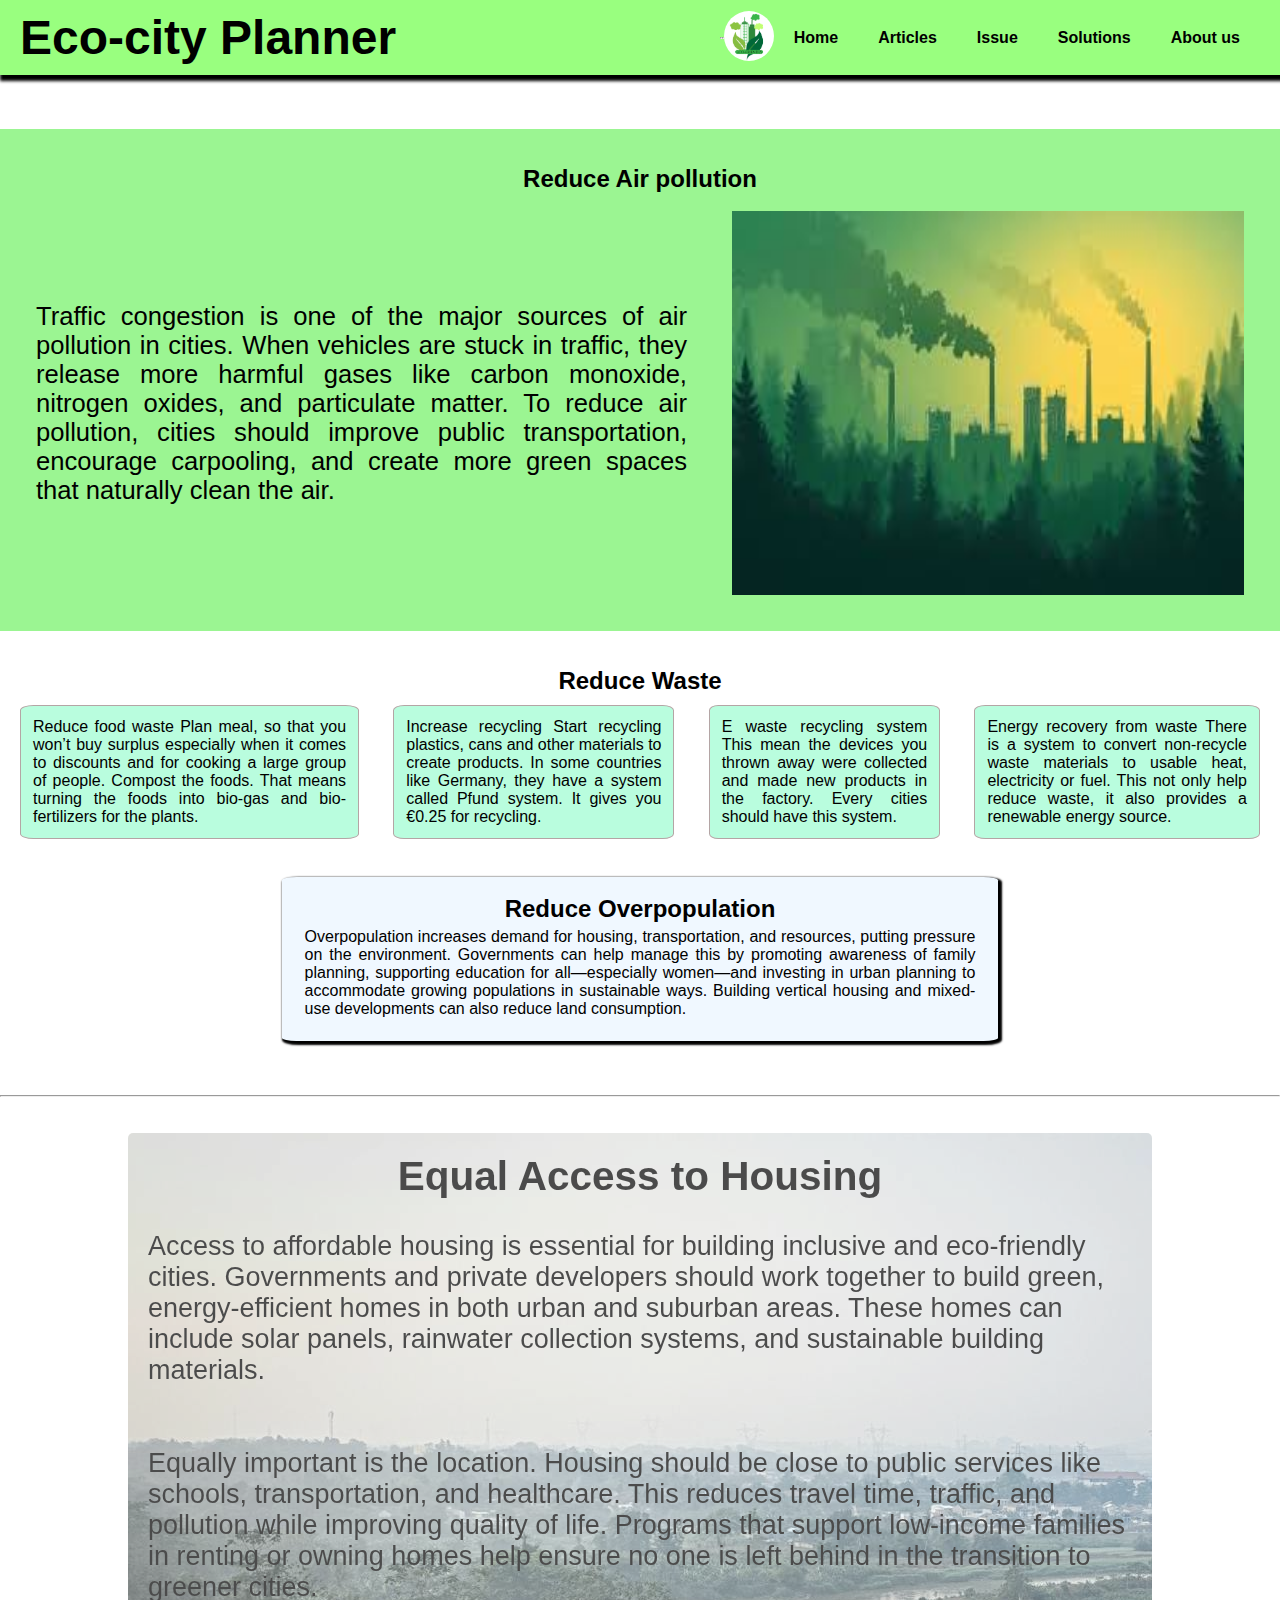
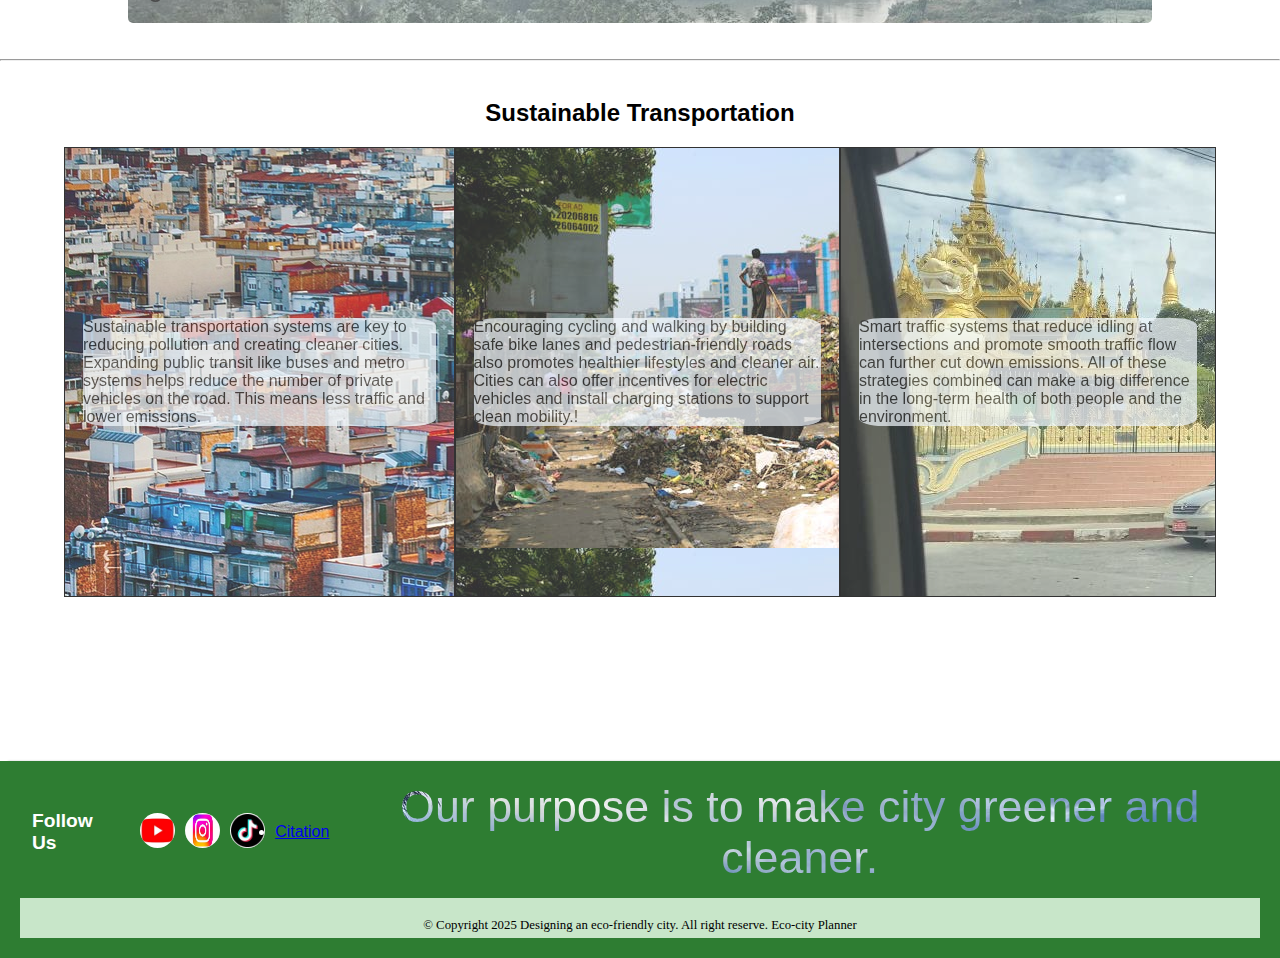
<file: ecofriendlycity/ecofriendlycity/pages/solution.html>
<!DOCTYPE html>
<html lang="en">
<head>
    <meta charset="UTF-8">
    <meta name="viewport" content="width=device-width, initial-scale=1.0">
    <link rel="stylesheet" href="../CSS/style.css">
    <link rel="stylesheet" href="../CSS/style2.css">
    <link rel="icon" type="image/x-icon" href="../media/logo.png">
    <title>Solution</title>
</head>
<body>
    <!-- nav start -->
    <nav class="nav">
        <h1 class="gname">Eco-city Planner</h1>
        <hr class="hr1">
      
        <a href="#" class="toggle-button">
          <span class="bar"></span>
          <span class="bar"></span>
          <span class="bar"></span>
        </a>
      <hr>
        <div class="navbar-links">
          <ul>
              <a href="../index.html"><img src="../media/logo.png" alt="logo" width="50px" height="50px" id="logo"></a>
            <li class="Home"><a href="../index.html">Home</a></li>
            
            <li><a href="Articles.html">Articles</a></li>
            <li><a href="Issue.html">Issue</a></li>
            <li><a href="solution.html">Solutions</a></li>
            <li><a href="About.html">About us</a></li>
            
          </ul>
        </div>
      </nav>
      <script>
        const toggleButton = document. getElementsByClassName('toggle-button')[0]
        const navbarLinks = document. getElementsByClassName('navbar-links')[0]
      
        toggleButton. addEventListener('click', () => {
          navbarLinks.classList.toggle('active')
        })
      </script>
<!-- nav end -->
<br><br><br>
<div class="extras " id="no11">
  <h2>Reduce Air pollution</h2>
  <br>
  <div class="extre">

<p class="extrap">Traffic congestion is one of the major sources of air pollution in cities. When vehicles are stuck in traffic, they release more harmful gases like carbon monoxide, nitrogen oxides, and particulate matter. To reduce air pollution, cities should improve public transportation, encourage carpooling, and create more green spaces that naturally clean the air.</p>
<img src="../media/Pairpollution.jpeg" alt="" width="300vh" height="225vh" class="imgyu"
>
</div>

</div>

<br><br>
   <h2 class="h2o2">Reduce Waste</h2>
<div class="parentpotts" id="no12">
  <div class="myrt">
<p>Reduce food waste
Plan meal, so that you won’t buy surplus especially when it comes to discounts and for cooking a large group of people.
Compost the foods. That means turning the foods into bio-gas and bio-fertilizers for the plants.
</p>
  </div>
  <div class="myrt">
<p>Increase recycling
Start recycling plastics, cans and other materials to create products. In some countries like Germany, they have a system called Pfund system. It gives you €0.25 for recycling.
</p>
  </div>
  <div class="myrt"> 
<p>E waste recycling system
This mean the devices you thrown away were collected and made new products in the factory. Every cities should have this system.
</p>
  </div>
  <div class="myrt">
    <p>
  Energy recovery from waste
There is a system to convert non-recycle waste materials to usable heat, electricity or fuel. This not only help reduce waste, it also provides a renewable energy source.



    </p>
  </div>
</div>
<br>


<div class="noneed" id="no13">
<div class="borederf">
<h2 class="huuu">Reduce Overpopulation</h2>
<div class="avcll">
  
  <div class="avcll2">
    <p>
      Overpopulation increases demand for housing, transportation, and resources, putting pressure on the environment. Governments can help manage this by promoting awareness of family planning, supporting education for all—especially women—and investing in urban planning to accommodate growing populations in sustainable ways. Building vertical housing and mixed-use developments can also reduce land consumption.
    
    </p>
  </div>
</div>
</div>
</div>
<br ></br><br><hr><br><br>
<div>
  
  <div class="hsiso" id="no14">
    <h2 class="centeryu">Equal Access to Housing</h2><br>
    <p>
  Access to affordable housing is essential for building inclusive and eco-friendly cities. Governments and private developers should work together to build green, energy-efficient homes in both urban and suburban areas. These homes can include solar panels, rainwater collection systems, and sustainable building materials.
</p>
<br>
<br>
<p>
  Equally important is the location. Housing should be close to public services like schools, transportation, and healthcare. This reduces travel time, traffic, and pollution while improving quality of life. Programs that support low-income families in renting or owning homes help ensure no one is left behind in the transition to greener cities.
</p>
  </div>
</div>
<br><br><hr><br>
<h2 class="withyu" id="no15">Sustainable Transportation</h2>
<div class="kkopoio">
<div class="kkopoi">

<div class="kip" id="kip1">
<p>Sustainable transportation systems are key to reducing pollution and creating cleaner cities. Expanding public transit like buses and metro systems helps reduce the number of private vehicles on the road. This means less traffic and lower emissions.</p>
</div>
<div class="kip" id="kip2">
<p>Encouraging cycling and walking by building safe bike lanes and pedestrian-friendly roads also promotes healthier lifestyles and cleaner air. Cities can also offer incentives for electric vehicles and install charging stations to support clean mobility.!</p>
</div>
<div class="kip" id="kip3">
<p> Smart traffic systems that reduce idling at intersections and promote smooth traffic flow can further cut down emissions. All of these strategies combined can make a big difference in the long-term health of both people and the environment.</p>
</div>
</div>
</div>
<br><br><br><br><br><br><br><br>
    <!-- footer -->
  <div class="footer">
    <div class="footer-top">
    
      <div class="text-label">Follow Us</div>
      <div ><a href="https://youtube.com/@ecofricity?si=7-9Uqb7oWAp1w-4c"><img src="../media/youtube.logo.jpeg" alt="" width="35px" height="35px" class="circle1"></a></div>
      <div ><a href="https://www.instagram.com/ecofricity_0105?igsh=MTlzc3I3bXBvZTBlMA%3D%3D&utm_source=qr"><img src="../media/instrangramlogo.png" alt=""  width="35px" height="35px" class="circle2"></a></div>
      <div ><a href="https://www.tiktok.com/@eco.friendly.city?_t=ZS-8w6H1vZThEO&_r=1"><img src="../media/Tik Tok Icon.png" alt="" width="35px" height="35px" class="circle3"></a></div>
   <li><a href="References.html">Citation</a></li>
      <div class="text-box">Our purpose is to make city greener and cleaner.</div>
    </div>
    
    <div class="footer-bar">© Copyright 2025 Designing an eco-friendly city. All right reserve. Eco-city Planner</div>
  </div>
<!-- footer end -->
</body>
</html>
</file>
<file: ecofriendlycity/ecofriendlycity/CSS/style.css>
/* remove white spacing */
body{
  padding: 0;
  margin: 0%;
}
/* navbar section */
.nav {
  background-color: #99ff7f;
  box-shadow: 3px 3px 3px 3px;
  display: flex;
  flex-wrap: wrap;
  align-items: center;
  padding: 10px 20px;

  

}
/* group name */
.gname {
  margin: 0;
  font-size: 3rem;
  flex-grow: 1;
}

.nav ul {
  list-style: none;
  display: flex;
  align-items: center;
  padding: 0;
  margin: 0;
}

.nav li {
  padding: 10px 20px;
}

.nav a {
  text-decoration: none;
  color: black;
  font-weight: bold;
}

.navbar-links a:hover {
  background-color: rgb(130, 187, 16);
 
}
/* logo */
#logo {
  border-radius: 50%;
  margin-right: auto;
}
/* three button */
.toggle-button {
  display: none;
  flex-direction: column;
  justify-content: space-between;
  width: 35px;
  height: 21px;
  cursor: pointer;
  
 
}

.toggle-button .bar {
  height: 3px;
  width: 100%;
  background-color: black;
}
/* nav section end */
/* responsive design */
@media (max-width: 700px) {
body{
  margin: 0;
  padding: 0;
}




  .toggle-button {
    display: flex;
  
  }

  .navbar-links {
    display: none;
    width: 100%;
  }

  .navbar-links.active {
    display: flex;
    flex-direction: column;
   
  }

  .navbar-links ul {
    flex-direction: column;
    align-items: flex-start;
    padding-left: 20px;
    
  }

  .navbar-links li {
    padding: 10px 0;
   
  }

#wc{
  flex-wrap: wrap;
}
  #text-is-1{
    position: absolute;
    bottom: 78%;
  }
  .flex-container{
    flex-direction: column;
    width: 90%;
    display: flex;
    justify-content: center;
    margin-left: 5%;
  }
  .text-square-section{
    display: flex;
    align-items: center;
    justify-content: center;
    gap: 20px;
    margin-top: 50px;
    padding: 40px;
    background-color: hsl(120, 100%, 84%); 
    border-radius: 10px;
    width: 80%;
    position: relative;
   left: 0.5vh;
  }
  #text-is-2{
    position: absolute;
    bottom: 80%;
  }
  #text-is-3{
    position: absolute;
    bottom: 60%;
  }

  .footer-bar{
    font-size: larger;
    margin: 0px;
    padding: 0;
  }
  .text-box{
    font-size: smaller;
  }

}


/* responsive design end */


  




/* text and image for intro */

.image {
    position: relative;
    text-align: center;
    color: black;
    opacity: 0.8;
}

.image img {
    width: 100%;
    height: auto;
    display: block;
}

.text1 {
    
    position: absolute; 
    border: 2px solid greenyellow;
    background-color: greenyellow;
    top: 38%; 
    left: 2.5%;
    font-size: 6vw; 
    color: black;
    font-weight: bold; 
    opacity: 80%;
}



.text-square-section {
    display: flex;
    align-items: center;
    justify-content: center;
    gap: 30px;
    margin-top: 50px;
    padding: 40px;
    background-color: hsl(120, 100%, 84%); 
    border-radius: 10px;
    width: 80%;
    position: relative;
   right: -8%;
}

.text-left {
    flex: 1;
    font-size: 2vw;
    text-align: justify;
}
.text-left p{
  justify-content: center;
}
.image-right {
    flex: 1;
    display: flex;
    justify-content: center;
    align-items: center;
}

.image-right img {
    width: 300px; 
    height: 300px; 
    object-fit: cover; 
    border-radius: 10px;
  }
/* intro end */

/* article abstract */
#wc {
  display: flex;
  flex-wrap: wrap;
  gap: 30px;
  justify-content: center;
  margin-top: 50px;
}

.box {
  position: relative;
  width: 400px;
  height: 350px;
  overflow: hidden;
  border-radius: 10px;
  box-shadow: 0 4px 12px rgba(0, 0, 0, 0.2);
}

.box img {
  width: 100%;
  height: 100%;
  object-fit: cover;
  display: block;
}

.text {
  position: absolute;
  bottom: 0%;
  width: 90%;
  padding: 20px;
  background: rgba(0, 0, 0, 0.7);
  color: #fff;
  transform: translateY(100%);
  transition: transform 0.4s ease;
  text-align: center;
}

.box:hover .text {
  transform: translateY(0);
}

/* article abstract end */

 




/* citation div */

.flex-container {
    display: flex;
    justify-content: center;
   
    align-items: stretch;
    gap: 20px;
    margin-top: 50px;
    margin-bottom: 50px;
  
  }
  
  .flex-box {
    background-color: hsla(146, 86%, 73%, 0.653);
    flex: 1;
    min-height: 300px;
    display: flex;
    flex-direction: column;
    align-items: center;
    transition: flex 0.5s ease;
    border-radius: 10px;
    overflow: hidden;
    justify-content: space-around;
  }
  
  .flex-box .content {
    flex: 1;
    display: flex;
    justify-content: center;
    align-items: center;
    padding: 20px;
    text-align: center;
    font-size: 18px;
    
  }
  
  .flex-box .solution {
    background-color: hsl(147, 37%, 48%);
    padding: 10px;
    text-align: center;
    width: 100%;
    border-top: 1px solid #fff;
  }
  
  .flex-box:hover {
    flex: 2; 
  }
  
  .box-image {
    width: 300px;
    height: 100px;
    object-fit: cover;
    margin-top: 10px;
    border-radius: 8px;
  }
  #dms{
    
    
 
    display: flex;
    justify-content: center;

  }

  #causeofpain{
    font-size: smaller;
  }
#uniqueone{
  margin-right: 2%;
}


/* citation div end */
/* footer */
.circle1{
  border-radius: 50%;
}

.circle2{
  border-radius: 50%;
}
.circle3{
border-radius: 50%;
}
  body {
    margin: 0;
    padding: 0;
    font-family: Arial, sans-serif;
  }
  
  .footer {
    background-color: #2e7d32; 
    color: white;
    padding: 20px;
    box-shadow: 10px 2px 2px 2px rgba(0, 0, 0, 0.2);
  }
  
  .footer-top {
    display: flex;
    align-items: center;
    gap: 10px;
  }
  
  .text-label {
    
    padding: 8px 12px;
    font-weight: bold;
    font-size: larger;
  }
  

  

  .solution a{
    text-decoration: none;
  }
.solution:hover{
  background-color: #a5d6a7;
}
  .text-box {
    flex-grow: 1;
    font-size: 3.5vw;
    color: white;
    padding: 0px;
    text-align: center;
    margin-left: 0px;
    font-family: Impact, Haettenschweiler, 'Arial Narrow Bold', sans-serif;
    background-image: url(../media/eco-city.png);
    -webkit-text-fill-color: transparent;
    -webkit-background-clip: text;
  }
  #jjk{
    text-align: center;
  }
  .footer-bar {
    height: 10px;
    background-color: #c8e6c9;
    margin-top: 15px;
    padding: 20px;
    color: black;
    text-align: center;
    font-family: 'Times New Roman', Times, serif;
    font-size: 1vw;
    
  }
.flex-container a{
  text-decoration: none;
  font-family: 'Times New Roman', Times, serif;
  color: black;
}
.ctvm{
  color:aquamarine;
}

  /* footer end */
</file>
<file: ecofriendlycity/ecofriendlycity/CSS/style2.css>
/* About us */
.aboutus{
    font-size: 6vw;
    font-family: 'Trebuchet MS', 'Lucida Sans Unicode', 'Lucida Grande', 'Lucida Sans', Arial, sans-serif;
   position: absolute;
   bottom: 34%;
   left: 33%;
   padding: 10vh;
   background-color: aliceblue;
   opacity: 0.8;
   font-family: Georgia, 'Times New Roman', Times, serif;
}


#explain{
     
    background-color: #99ff7f;
    border: 2px solid black;
    border-radius: 2%;
    box-shadow: 3px 2px 3px 2px black;
    margin: 7vh;
    padding: 10vh;
 
    
    
}

.kko{
   display: flex;
    justify-content: center;
    padding: 2vh;
}




@media (max-width: 700px ) {
    .aboutus{
       position: relative;
       bottom: 20vh;
    }
    #optio{
        height: 35vh;
    }

.quest{
    flex-wrap: wrap;
}
.visions-missions p{
    width: 100%;
}
.imagefi{
    width: 100vw;
    height: 75vw;
}
.c1 img{
  height: 64.5vw;
}




.article{
    overflow: scroll;
}

.right-yu{
    display: none;
    
}


.parentpotts{
    display: flex;
    flex-direction: column;
}

.avcll{
    width: 100%;
}
.centeryu{
    text-align: start;
}

.hsiso{
    font-weight: 900;
    opacity: 0.45;
}
.kkopoi{
    display: flex;
    flex-direction: column;
}
.hassle34{
   width: 100%;
  

}

.aboutus{
position: relative;
display: flex;
justify-content: center;

left: 0%;
right: 0%;


}
}

@media (max-width: 1400px){
.right-yu{
    display: none;
    
}
 .article{
    
    overflow-y: scroll;


}
}


.of{
   
    text-align: justify;
}

.itis56{
    padding: 2vh;
}
.yui{
    display: flex;
}

.nevervv{
    width: 300px;
    height: 200px;
    display: flex;
}
#optio{
   
    padding-bottom: 2%;
}

.quest{
    display: flex;
    padding-bottom: 2%;
}
.hassle34{
    margin: auto;
}

.aboutus{
    
    display: flex;
    justify-content: center;
    text-align: center;
}

.visions-missions{
background-color: #99ff7f;
height: auto;
width: 100%;
font-size: larger;

}

.Ogm {
    text-align: center;
    margin-bottom: 20px;
  }
  
.parent4{
    display: flex;
    flex-wrap: wrap;
    justify-content: center;
    gap: 50px;
}
.huhuh{
    text-align: center;
    font-size: 4vw;
}
.c1{
    text-align: center;
    max-width: 250px;
}

.imgfi{
    width: 100%;
    height: 60%;
}
/* About us end */
/* Article */
.title{
   position: absolute;
   margin: 20px;
    background-image: url(../media/building2.jpeg);
    -webkit-text-fill-color: transparent;
     -webkit-background-clip: text;
  font-size: 10vh;
    
  
    
}

.prove{
    padding: 10vh 10vh 20vh 10vh;
    display: flex;
    justify-content: center;
}



.parent11{
    display: flex;
   flex-wrap: wrap;
   justify-content: space-around;
}

.article{
  border: 2px solid green;
    width: 175vh;
    height: 50vh;
    background-color: palegreen;
   
    
}

.article{
    margin-bottom: 20vh;
}
.article{
    margin-bottom: 20vh;
}
.article{
    margin-bottom: 20vh;
}

.article p{
   font-family: 'Lucida Sans', 'Lucida Sans Regular', 'Lucida Grande', 'Lucida Sans Unicode', Geneva, Verdana, sans-serif;
   font-size: 2vh;
}

.barbar{
    text-align: center;
}

.timeup{
    font-weight: bolder;
    
}

#ar4{
    overflow-y: scroll;
}



.minute{
    text-align: center;
    font-family: 'Trebuchet MS', 'Lucida Sans Unicode', 'Lucida Grande', 'Lucida Sans', Arial, sans-serif;
}

.aurthur2{
    font-weight: bolder;
}



/* issue */
.ap{
    text-align: center;
  display: flex;
  justify-content: center;
 
    margin: 0px;
    
}



.solution2{
    text-align: center;
}
.singapore{
 padding: 3vh;
     width: auto;
     height: auto;
    
     
}
.singapore p{
padding: 5px 0 5px 0;
    font-size: 3vh;
}
.parentagain:hover{
    box-shadow: 3px 3px 3px 3px black ;
}


.Loremi{
    width: 80%;
    text-align: center;
}

.pLoremi{
    display: flex;
    justify-content: center;
}


.fh4{
    text-align: center;
}
.buttoni{
    display: flex;
    justify-content: center;
}

.parentagain{
    display: flex;
   margin-top: none;
    justify-content: center;
   padding: 2%;
   border: 2px solid black;
   width: 178.5vh;
     background-color: rgba(6, 250, 112, 0.268);

    
}



.parent560{
    position: relative;
   
    display: flex;
    justify-content: center;
}

.right-yu{
    height: 75vh;
    width: 100vh;
}




.introyu{
    text-align: center;
   background-image: url(../media/airpollution\(1\).jpeg);
   font-size: 2rem;
   -webkit-text-fill-color: transparent;
   -webkit-background-clip: text;
   margin: 5vh 0 5vh 0;

}

.intro56{
width: 170vh;
font-size: 1.7rem;
font-family: Cambria, Cochin, Georgia, Times, 'Times New Roman', serif;
background-color: #99ff7f;
padding: 4%;
border: 2px solid black;
border-radius: 5%;
box-shadow: 2px 2px 2px 2px black;
}

.trou{
    display: flex;
    justify-content: center;
    
}

.iobody{
    position: fixed;
    z-index: -98;
    width: 100%;
    opacity: 0.5;
}


.uio{
    display: flex;
    justify-content: center;
    gap: 20px;
    margin: 30px;

}

.ui{
    
    background-color: #99ff7f;
    border: 2px solid black;
    border-radius: 5%;
}

.i78i{
text-align: center;
padding: 20px;
}


* {
  margin: 0;
  padding: 0;
  box-sizing: border-box;
}

html, body {
  overflow-x: hidden;
  width: 100%;
}

/* Solution */
.extras{
    background-color: rgba(142, 244, 131, 0.884);

   padding: 4vh;
}
.extras h2{
    text-align: center;
}
.extre{
  gap: 5vh;
    display: flex;
    justify-content: center;
    align-items: center;
}
.extrap{
    width: 100vh;
    font-size: 2vw;
    text-align: justify;
}

.parentpotts{
    display: flex;
    justify-content: center;
    align-items: center;
   padding: 20px;
    gap: 3.8vh;
    text-align: justify;
    margin-top: -10px;
}
.parentpotts div{
    border: 1px solid rgb(180, 165, 165);
    border-radius: 4%;
    padding: 2px;
    background-color: rgb(185, 253, 222);
}

.parentpotts p{
    padding: 10px;
}

.imgyu{
    width: 40vw;
    height: 30vw;
}

.myrt:hover{
    box-shadow: 1px 1px 1px 1px  black;
    transform: scale(1.1);
    transition: transform 0.2s ease ;
    }

.h2o2{
    text-align: center;
}

.avcll{
 
   display: flex;
   justify-content: center;
   align-items: center;
}

.avcll2{
    
padding: 5px;
    text-align: justify;
}

.huuu{
        text-align: center;
       
}

.borederf{
    width: 56%;
    border-radius: 2%;
    box-shadow: 2px 2px 2px 2px black;
 padding: 2vh;
 background-color: aliceblue;
}

.noneed{
    display: flex;
    justify-content: center;
    
}



.hsiso{
    background-image: url(../media/pexels-photo-3174350.jpeg) ;
    opacity: 0.7;
    object-fit: cover;
    width: 80%;
    height: auto;
    margin: auto;
    border-radius: 5px;
    padding: 20px;
    overflow: scroll;
    font-size: 3vh;
 
}

.centeryu{
    text-align: center;
 
    
   
}
.kkopoi{
    display: flex;
    width: 90%;
    height: 50vh;


}
.kkopoio{
 display: flex;
    justify-content: center;
    margin-bottom: 20px;
}

.kip{
    border: 0.5px solid black;
  
    display: flex;
    justify-content: center;
    align-items: center;
    padding: 18px;
   
}


.kip p{
    background-color: aliceblue;
    opacity: 0.7;
    border-radius: 7%;
   
}
#kip1{
    background-image: url(../media/town-2430571_1280.jpg);
    opacity: 0.8;
}
#kip2{
    background-image: url(../media/pexels-photoiswaste-2382894.jpeg);
    opacity: 0.8;
}
#kip3{
    background-image: url(../media/image.png);
    opacity: 0.8;
}

.withyu{
    text-align: center;
    margin: 20px;
}

.kkopoi:hover{
    background-color: antiquewhite;
   
    opacity: 0.9;
}

.imgyuio{
    background-color: #99ff7f;
    padding: 10px;
    cursor: pointer;
}
.class-is-class{
    text-align: center;
}

.wireframe{
    display: flex;
    justify-content: center;
}

.uioppp{
    display: flex;
    justify-content: center;
    float: center;
    gap: 10px;
 
    
    
}

.uioppp button{
    cursor: pointer;
    background-color: #c1f364;
    padding: 5px;
}

.newro:hover{
    background-color: #a1eb19;
}

.imgyuio:hover{
      background-color: #a1eb19;
}
</file>
